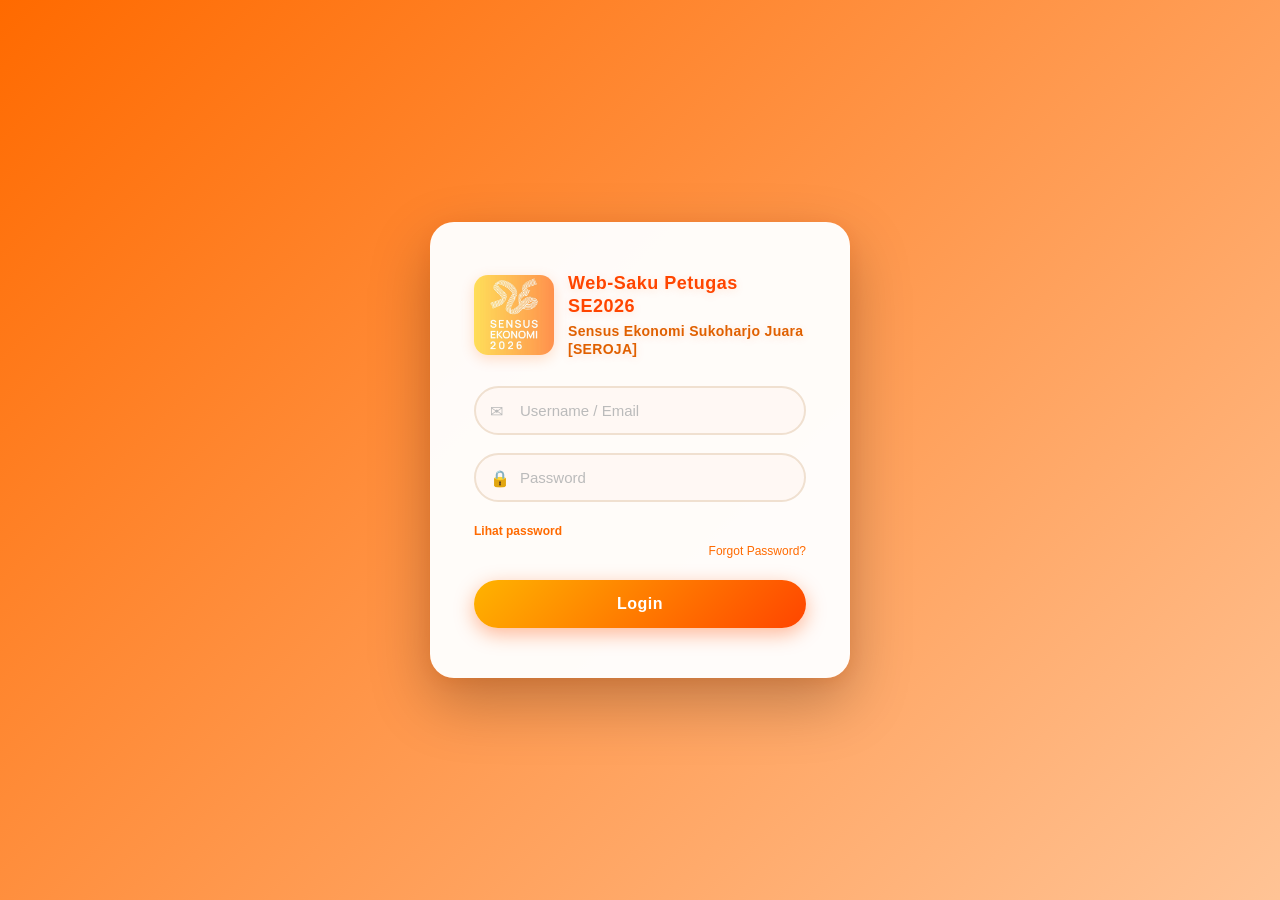
<file: index.html>
<!DOCTYPE html>
<html lang="en">
<head>
    <meta charset="UTF-8">
    <meta name="viewport" content="width=device-width, initial-scale=1.0">
    <title>Member Login Portal</title>
    <link rel="stylesheet" href="styles.css">
</head>
<body>

    <div class="bubbles">
        <span class="bubble"></span>
        <span class="bubble"></span>
        <span class="bubble"></span>
        <span class="bubble"></span>
        <span class="bubble"></span>
        <span class="bubble"></span>
    </div>

    <div id="loginPage" class="page-wrapper">
        <div class="card">
            <div class="card-header">
                <img src="logo.jpg" alt="Sensus Ekonomi 2026" class="card-logo">
                <h1 class="card-title">Web-Saku Petugas SE2026<br><span class="card-subtitle">Sensus Ekonomi Sukoharjo Juara [SEROJA]</span></h1>
            </div>
            <form id="loginForm" autocomplete="off">
                <div class="input-group">
                    <span class="input-icon">&#9993;</span>
                    <input type="text" id="username" name="username" placeholder="Username / Email" required autocomplete="username">
                </div>
                <div class="input-group">
                    <span class="input-icon">&#128274;</span>
                    <input type="password" id="password" name="password" placeholder="Password" required autocomplete="current-password">
                </div>
                <button type="button" class="toggle-pw-text" onclick="togglePassword()" id="toggleBtn">Lihat password</button>
                <p class="forgot">Forgot Password?</p>
                <button type="submit" class="dynamic-btn btn-login">Login</button>
                <p id="loginError" class="error-message"></p>
            </form>
        </div>
    </div>

    <div id="homePage" class="page-wrapper hidden">
        <div class="navbar">
            <h1>Welcome, <span id="userDisplay"></span>!</h1>
            <button class="dynamic-btn btn-logout" onclick="logout()">Logout</button>
        </div>
        <div class="content">
            <h2 class="dashboard-title">Member Dashboard</h2>
            <div class="button-grid">
                <a href="https://gojags-classroom.bps.go.id/" class="nav-button dynamic-btn" target="_blank">
                    <div class="button-icon">📄</div>
                    <div class="button-text">Web Gojaqs</div>
                </a>
                <a href="https://example.com/page2" class="nav-button dynamic-btn" target="_blank">
                    <div class="button-icon">📊</div>
                    <div class="button-text">Page 2</div>
                </a>
                <a href="https://example.com/page3" class="nav-button dynamic-btn" target="_blank">
                    <div class="button-icon">⚙️</div>
                    <div class="button-text">Page 3</div>
                </a>
                <a href="https://example.com/page4" class="nav-button dynamic-btn" target="_blank">
                    <div class="button-icon">👤</div>
                    <div class="button-text">Page 4</div>
                </a>
            </div>
        </div>
    </div>

    <script src="script.js"></script>
</body>
</html>
</file>
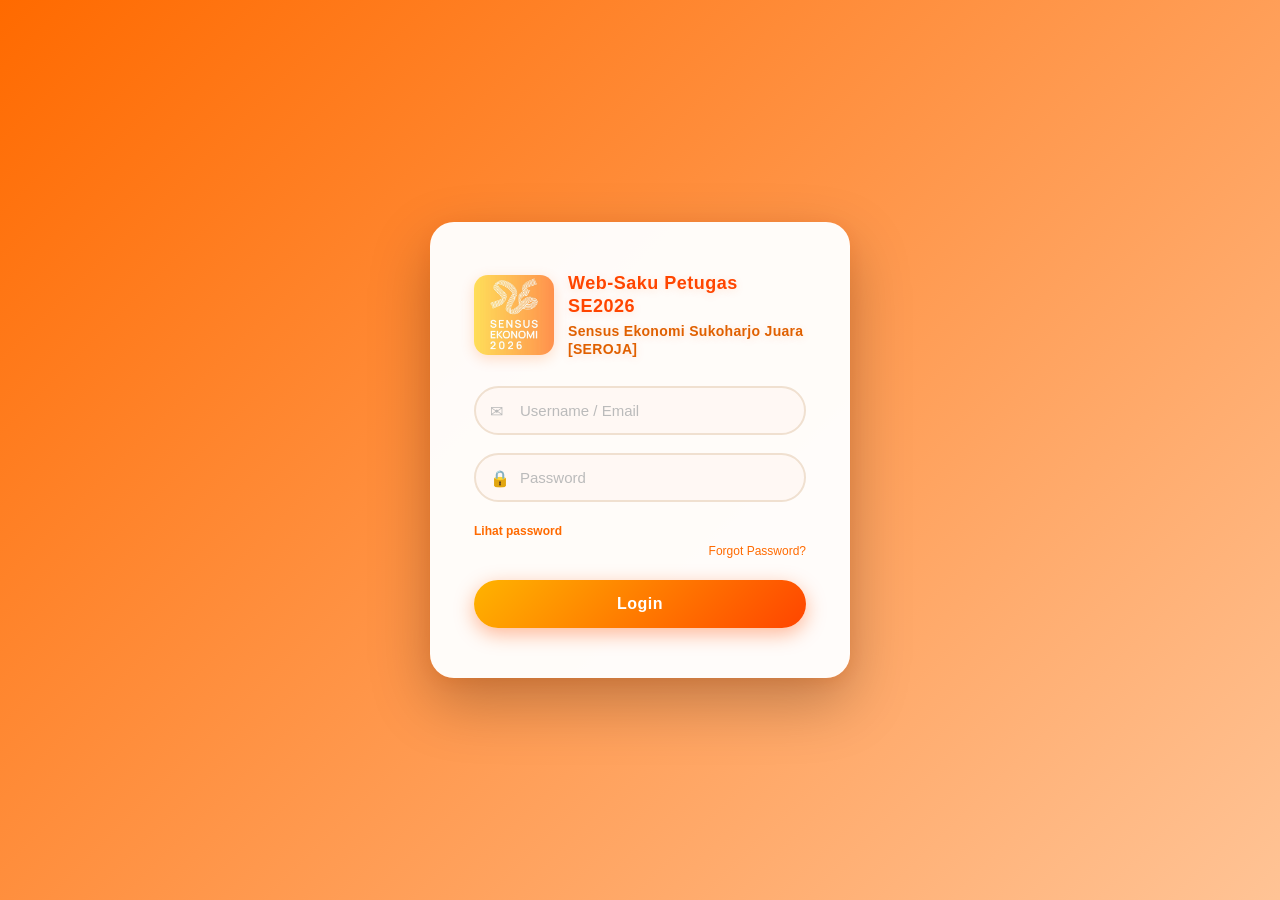
<file: dashboard-progress.html>
<!DOCTYPE html>
<html lang="id">
<head>
    <meta charset="UTF-8">
    <meta name="viewport" content="width=device-width, initial-scale=1.0">
    <title>Dashboard Progress Lapangan — SE2026</title>
    <script>
        (function() {
            if (!sessionStorage.getItem('currentUser')) {
                window.location.replace('index.html');
            }
        })();
    </script>
    <style>
        * { margin: 0; padding: 0; box-sizing: border-box; }

        body {
            font-family: 'Segoe UI', Tahoma, Geneva, Verdana, sans-serif;
            background: linear-gradient(135deg, #ff6a00 0%, #fff0e0 50%, #ff8c00 100%);
            background-size: 300% 300%;
            animation: bgShift 8s ease infinite;
            min-height: 100vh;
        }
        @keyframes bgShift {
            0%   { background-position: 0% 50%; }
            50%  { background-position: 100% 50%; }
            100% { background-position: 0% 50%; }
        }

        .bubbles {
            position: fixed; top: 0; left: 0;
            width: 100%; height: 100%;
            pointer-events: none; z-index: 0; overflow: hidden;
        }
        .bubble {
            position: absolute; bottom: -200px; border-radius: 50%;
            background: rgba(255,200,50,0.18);
            animation: floatUp linear infinite;
        }
        .bubble:nth-child(1) { width:120px; height:120px; left:8%;  animation-duration:9s;  animation-delay:0s; }
        .bubble:nth-child(2) { width:70px;  height:70px;  left:22%; animation-duration:7s;  animation-delay:1.5s; }
        .bubble:nth-child(3) { width:180px; height:180px; left:45%; animation-duration:11s; animation-delay:3s; }
        .bubble:nth-child(4) { width:90px;  height:90px;  left:63%; animation-duration:8s;  animation-delay:0.8s; }
        .bubble:nth-child(5) { width:55px;  height:55px;  left:78%; animation-duration:6s;  animation-delay:2s; }
        @keyframes floatUp {
            0%   { transform: translateY(0) scale(1);        opacity: 0.6; }
            50%  { transform: translateY(-50vh) scale(1.05); opacity: 0.4; }
            100% { transform: translateY(-110vh) scale(1);   opacity: 0; }
        }

        .page-wrapper {
            position: relative; z-index: 1;
            min-height: 100vh;
            display: flex; flex-direction: column; align-items: center;
            padding: 24px 20px 40px;
        }

        /* NAVBAR */
        .navbar {
            width: 100%; max-width: 900px;
            background: linear-gradient(135deg, #ff8c00 0%, #ff5500 100%);
            padding: 14px 24px;
            display: flex; align-items: center; gap: 14px;
            border-radius: 20px;
            box-shadow: 0 4px 20px rgba(255,80,0,0.3);
            margin-bottom: 24px;
        }
        .navbar-logo {
            width: 44px; height: 44px;
            object-fit: cover; border-radius: 10px; flex-shrink: 0;
        }
        .navbar-text h1 { font-size: 16px; font-weight: 900; color: white; }
        .navbar-text p  { font-size: 11px; color: rgba(255,255,255,0.85); font-weight: 600; }
        .btn-back {
            margin-left: auto;
            padding: 9px 20px;
            background: rgba(255,255,255,0.25); color: white;
            font-size: 13px; font-weight: 700;
            border: 1px solid rgba(255,255,255,0.35);
            border-radius: 50px; cursor: pointer; text-decoration: none;
            transition: background 0.2s, transform 0.18s cubic-bezier(0.34,1.56,0.64,1);
            flex-shrink: 0;
        }
        .btn-back:hover { background: rgba(255,255,255,0.4); transform: scale(1.05); }

        /* MAIN CONTENT */
        .content { width: 100%; max-width: 900px; }

        /* POWER BI EMBED CARD */
        .powerbi-card {
            background: rgba(255,255,255,0.95);
            border-radius: 20px;
            box-shadow: 0 6px 24px rgba(0,0,0,0.12);
            margin-bottom: 20px;
            overflow: hidden;
        }
        .powerbi-card-header {
            background: linear-gradient(135deg, #0077b6, #00c9a7);
            padding: 14px 22px;
            display: flex; align-items: center; gap: 10px;
        }
        .powerbi-card-header span { font-size: 18px; }
        .powerbi-card-header h2 {
            font-size: 14px; font-weight: 900; color: white;
        }
        .powerbi-card-header p {
            font-size: 11px; color: rgba(255,255,255,0.8); font-weight: 600;
        }
        .powerbi-iframe-wrap {
            width: 100%;
            aspect-ratio: 800 / 436;
            min-height: 400px;
        }
        .powerbi-iframe-wrap iframe {
            width: 100%;
            height: 100%;
            border: none;
            display: block;
        }

        /* RING GRID */
        .rings-grid {
            display: grid;
            grid-template-columns: repeat(auto-fit, minmax(180px, 1fr));
            gap: 16px;
            margin-bottom: 20px;
        }
        .ring-card {
            background: rgba(255,255,255,0.95);
            border-radius: 20px; padding: 24px 16px;
            box-shadow: 0 6px 24px rgba(0,0,0,0.1);
            display: flex; flex-direction: column; align-items: center; gap: 12px;
        }
        .ring-wrap {
            position: relative; width: 120px; height: 120px;
        }
        .ring-wrap svg { transform: rotate(-90deg); }
        .ring-bg   { fill: none; stroke: #f0f0f0; stroke-width: 10; }
        .ring-fill {
            fill: none; stroke-width: 10; stroke-linecap: round;
            stroke-dasharray: 345; stroke-dashoffset: 345;
            transition: stroke-dashoffset 1.6s cubic-bezier(0.4,0,0.2,1);
        }
        .ring-label {
            position: absolute; inset: 0;
            display: flex; flex-direction: column; align-items: center; justify-content: center;
        }
        .ring-pct  { font-size: 26px; font-weight: 900; color: #1a1a1a; line-height: 1; }
        .ring-sub  { font-size: 9px; font-weight: 700; color: #aaa; text-transform: uppercase; letter-spacing: 0.5px; }
        .ring-name { font-size: 13px; font-weight: 800; color: #444; text-align: center; }
        .ring-detail { font-size: 11px; color: #bbb; font-weight: 600; text-align: center; }

        /* STATS TABLE */
        .stats-card {
            background: rgba(255,255,255,0.95);
            border-radius: 20px; padding: 24px 28px;
            box-shadow: 0 6px 24px rgba(0,0,0,0.1);
            margin-bottom: 20px;
        }
        .stats-title {
            font-size: 15px; font-weight: 900; color: #ff4500;
            margin-bottom: 16px; display: flex; align-items: center; gap: 8px;
        }
        .stats-row {
            display: flex; align-items: center; justify-content: space-between;
            padding: 12px 0; border-bottom: 1px solid #f0f0f0;
            gap: 12px;
        }
        .stats-row:last-child { border-bottom: none; }
        .stats-label { font-size: 13px; font-weight: 700; color: #444; min-width: 80px; }
        .stats-bar-wrap { flex: 1; height: 8px; background: #f0f0f0; border-radius: 50px; overflow: hidden; }
        .stats-bar {
            height: 100%; border-radius: 50px;
            width: 0%; transition: width 1.4s cubic-bezier(0.4,0,0.2,1);
        }
        .stats-val { font-size: 13px; font-weight: 900; color: #1a1a1a; min-width: 36px; text-align: right; }

        /* FOOTER NOTE */
        .footer-note {
            background: rgba(255,255,255,0.7);
            border-radius: 14px; padding: 12px 20px;
            font-size: 12px; color: #888; font-weight: 600;
            text-align: center;
        }

        @media (max-width: 600px) {
            .rings-grid { grid-template-columns: repeat(2, 1fr); }
            .navbar-text h1 { font-size: 13px; }
        }
    </style>
</head>
<body>

    <div class="bubbles">
        <span class="bubble"></span>
        <span class="bubble"></span>
        <span class="bubble"></span>
        <span class="bubble"></span>
        <span class="bubble"></span>
    </div>

    <div class="page-wrapper">

        <!-- NAVBAR -->
        <div class="navbar">
            <img src="logo.jpg" alt="SE2026" class="navbar-logo">
            <div class="navbar-text">
                <h1>Dashboard Progress Lapangan</h1>
                <p>BPS Kabupaten Sukoharjo — SE2026</p>
            </div>
            <a href="organik.html" class="btn-back">← Kembali</a>
        </div>

        <div class="content">

            <!-- POWER BI EMBED -->
            <div class="powerbi-card">
                <div class="powerbi-card-header">
                    <span>📈</span>
                    <div style="flex:1">
                        <h2>Monitoring SE2026 BPS Kabupaten Sukoharjo</h2>
                        <p>Data real-time dari Power BI</p>
                    </div>
                    <button onclick="refreshPowerBI()" id="refreshBtn" style="
                        background:rgba(255,255,255,0.2); color:white; border:1px solid rgba(255,255,255,0.4);
                        border-radius:50px; padding:7px 16px; font-size:12px; font-weight:700;
                        cursor:pointer; flex-shrink:0; transition:background 0.2s;">
                        🔄 Refresh
                    </button>
                </div>
                <div class="powerbi-iframe-wrap">
                    <iframe
                        id="powerbi-iframe"
                        title="Monitoring SE2026 BPS Kabupaten Sukoharjo V5"
                        frameborder="0"
                        allowfullscreen="true">
                    </iframe>
                </div>
            </div>

            <div class="footer-note">
                📌 Data diperbarui secara manual oleh admin &nbsp;|&nbsp; Sensus Ekonomi 2026 — BPS Kabupaten Sukoharjo
            </div>

        </div>
    </div>

    <script>
        const PBI_BASE_URL = "https://app.powerbi.com/view?r=eyJrIjoiNGYzYzMwMTItNjkyYS00NGFkLTg0NzctMzhhMGU2MWU0ZTVmIiwidCI6IjA1NmJlZmUzLTNhODktNDM1Ny04NDM4LTc4ZTczMGFjNWVjMyJ9";

        function loadPowerBI() {
            const iframe = document.getElementById('powerbi-iframe');
            iframe.src = PBI_BASE_URL + "&nocache=" + Date.now();
        }

        function refreshPowerBI() {
            const btn = document.getElementById('refreshBtn');
            const oldIframe = document.getElementById('powerbi-iframe');
            const wrap = oldIframe.parentElement;
            btn.textContent = '⏳ Memuat...';
            btn.disabled = true;

            // Fully destroy and recreate the iframe node (not just change its src)
            // so no stale embedded report instance/state survives the refresh.
            const newIframe = document.createElement('iframe');
            newIframe.id = 'powerbi-iframe';
            newIframe.title = 'Monitoring SE2026 BPS Kabupaten Sukoharjo V4';
            newIframe.setAttribute('frameborder', '0');
            newIframe.setAttribute('allowfullscreen', 'true');
            newIframe.onload = () => {
                btn.textContent = '🔄 Refresh';
                btn.disabled = false;
            };
            wrap.replaceChild(newIframe, oldIframe);
            newIframe.src = PBI_BASE_URL + "&nocache=" + Date.now();
        }

        loadPowerBI();
    </script>
</body>
</html>
</file>
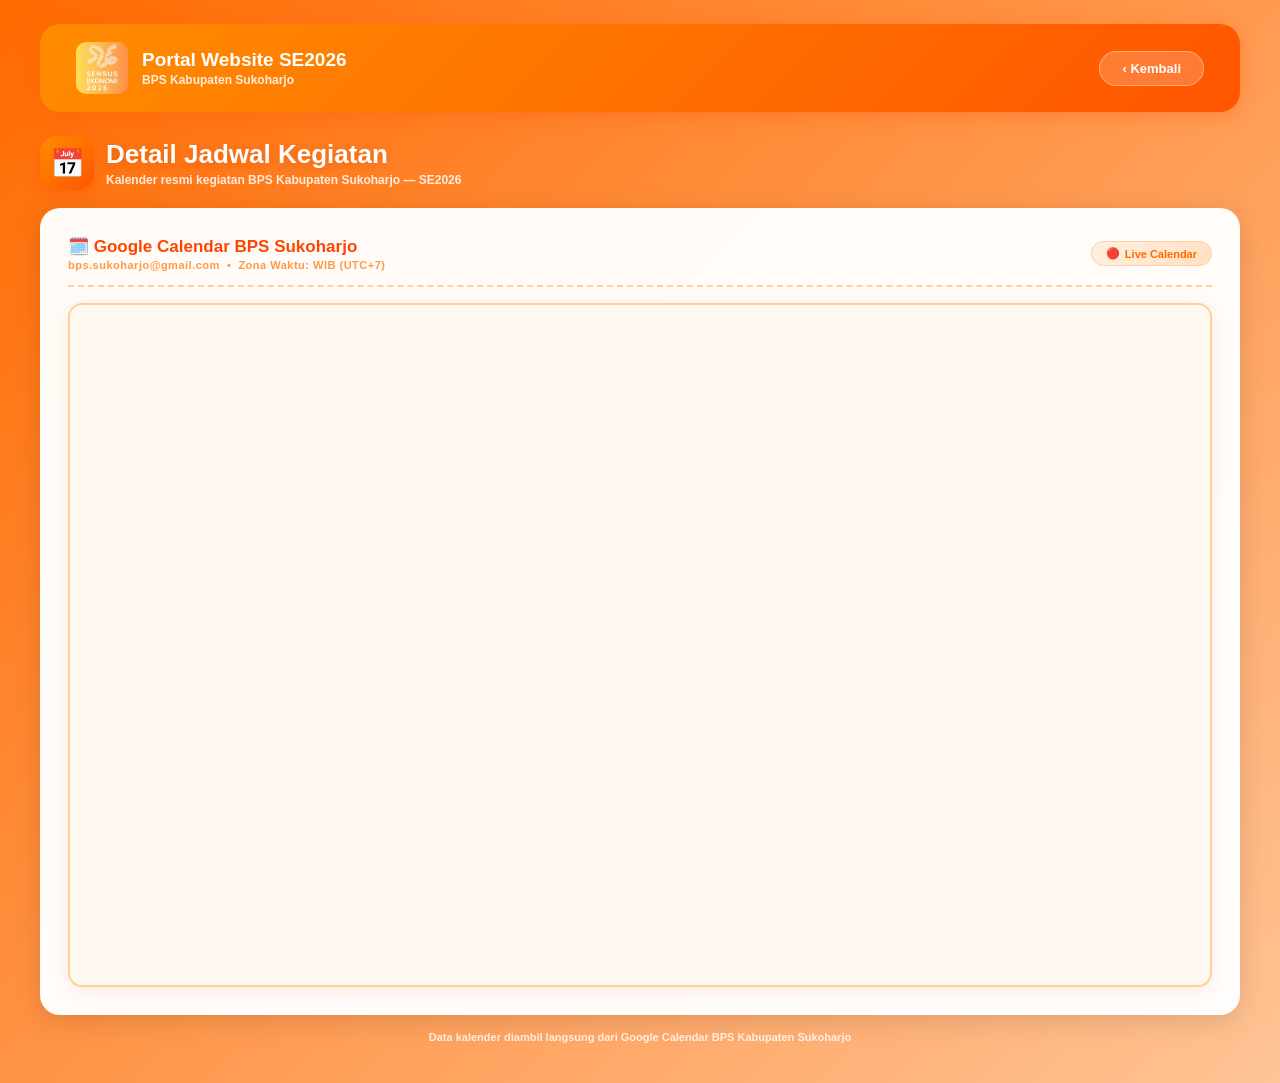
<file: jadwal.html>
<!DOCTYPE html>
<html lang="id">
<head>
    <meta charset="UTF-8">
    <meta name="viewport" content="width=device-width, initial-scale=1.0">
    <title>Jadwal Kegiatan - Portal SE2026 BPS Sukoharjo</title>
    <style>
        * { margin: 0; padding: 0; box-sizing: border-box; }

        body {
            font-family: 'Segoe UI', Tahoma, Geneva, Verdana, sans-serif;
            background: linear-gradient(135deg, #ff6a00 0%, #fff0e0 50%, #ff8c00 100%);
            background-size: 300% 300%;
            animation: bgShift 8s ease infinite;
            min-height: 100vh;
            overflow-x: hidden;
        }

        @keyframes bgShift {
            0%   { background-position: 0% 50%; }
            50%  { background-position: 100% 50%; }
            100% { background-position: 0% 50%; }
        }

        .bubbles {
            position: fixed; top: 0; left: 0;
            width: 100%; height: 100%;
            pointer-events: none; z-index: 0; overflow: hidden;
        }
        .bubble {
            position: absolute; bottom: -200px; border-radius: 50%;
            background: rgba(255, 200, 50, 0.18);
            animation: floatUp linear infinite;
        }
        .bubble:nth-child(1) { width:120px; height:120px; left:8%;  animation-duration:9s;  animation-delay:0s; }
        .bubble:nth-child(2) { width:70px;  height:70px;  left:22%; animation-duration:7s;  animation-delay:1.5s; }
        .bubble:nth-child(3) { width:180px; height:180px; left:45%; animation-duration:11s; animation-delay:3s; }
        .bubble:nth-child(4) { width:90px;  height:90px;  left:63%; animation-duration:8s;  animation-delay:0.8s; }
        .bubble:nth-child(5) { width:55px;  height:55px;  left:78%; animation-duration:6s;  animation-delay:2s; }
        .bubble:nth-child(6) { width:140px; height:140px; left:88%; animation-duration:10s; animation-delay:4s; }
        @keyframes floatUp {
            0%   { transform: translateY(0) scale(1);        opacity: 0.6; }
            50%  { transform: translateY(-50vh) scale(1.05); opacity: 0.4; }
            100% { transform: translateY(-110vh) scale(1);   opacity: 0; }
        }

        .page-wrapper {
            position: relative; z-index: 1;
            min-height: 100vh;
            display: flex; flex-direction: column; align-items: center;
            padding: 24px 20px 40px;
        }

        /* NAVBAR */
        .navbar {
            width: 100%; max-width: 1200px;
            background: linear-gradient(135deg, #ff8c00 0%, #ff5500 100%);
            padding: clamp(12px,2.5vw,18px) clamp(16px,4vw,36px);
            display: flex; align-items: center; gap: 14px;
            border-radius: 20px;
            box-shadow: 0 4px 20px rgba(255,80,0,0.3);
            margin-bottom: 24px;
        }
        .navbar-logo {
            width: clamp(40px,8vw,52px); height: clamp(40px,8vw,52px);
            object-fit: cover; border-radius: 10px; flex-shrink: 0;
        }
        .navbar-text h1 {
            font-size: clamp(13px,2.2vw,19px); font-weight: 900;
            color: white; line-height: 1.2;
        }
        .navbar-text p {
            font-size: clamp(10px,1.6vw,12px);
            color: rgba(255,255,255,0.85); font-weight: 600; margin-top: 2px;
        }
        .navbar-right {
            margin-left: auto;
            display: flex; align-items: center; gap: 12px;
        }
        .btn-back {
            padding: 9px 22px;
            background: rgba(255,255,255,0.2); color: white;
            font-size: 13px; font-weight: 700;
            border: 1px solid rgba(255,255,255,0.35);
            border-radius: 50px; cursor: pointer; text-decoration: none;
            transition: transform 0.18s cubic-bezier(0.34,1.56,0.64,1),
                        box-shadow 0.18s ease,
                        border-radius 0.25s cubic-bezier(0.34,1.56,0.64,1),
                        background 0.2s;
            display: inline-flex; align-items: center; gap: 6px;
        }
        .btn-back:hover {
            background: rgba(255,255,255,0.35); transform: scale(1.06);
            border-radius: 18px; box-shadow: 0 8px 24px rgba(0,0,0,0.15);
        }
        .btn-back:active { transform: scale(0.93); border-radius: 50px; }

        /* PAGE TITLE */
        .page-title-row {
            width: 100%; max-width: 1200px;
            margin-bottom: 18px;
            display: flex; align-items: center; gap: 12px;
        }
        .page-title-badge {
            background: linear-gradient(135deg, #ff8c00, #ff5500);
            color: white; font-size: 28px;
            width: 54px; height: 54px;
            border-radius: 16px;
            display: flex; align-items: center; justify-content: center;
            box-shadow: 0 4px 14px rgba(255,80,0,0.35);
            flex-shrink: 0;
        }
        .page-title-text h2 {
            font-size: clamp(18px,3vw,26px); font-weight: 900;
            color: #fff; text-shadow: 0 2px 8px rgba(200,60,0,0.3);
            line-height: 1.2;
        }
        .page-title-text p {
            font-size: 12px; color: rgba(255,255,255,0.85);
            font-weight: 600; margin-top: 2px;
        }

        /* CALENDAR CARD */
        .card {
            width: 100%; max-width: 1200px;
            background: rgba(255,255,255,0.97);
            border-radius: 20px;
            padding: clamp(18px,3vw,28px);
            box-shadow: 0 6px 28px rgba(0,0,0,0.12);
        }
        .card-header {
            display: flex; align-items: center; justify-content: space-between;
            margin-bottom: 16px; padding-bottom: 14px;
            border-bottom: 2px dashed #ffd0a0;
        }
        .card-header-left {
            display: flex; align-items: center; gap: 10px;
        }
        .card-header-title {
            font-size: clamp(14px,2vw,17px); font-weight: 900; color: #ff4500;
        }
        .card-header-sub {
            font-size: 11px; font-weight: 600; color: #ff9a40;
            margin-top: 2px; letter-spacing: 0.5px;
        }
        .gcal-badge {
            display: inline-flex; align-items: center; gap: 5px;
            background: linear-gradient(135deg, #fff0e0, #ffe0c0);
            border: 1.5px solid #ffd0a0;
            border-radius: 50px;
            padding: 5px 14px;
            font-size: 11px; font-weight: 700; color: #ff6a00;
        }

        /* GOOGLE CALENDAR IFRAME */
        .gcal-frame-wrap {
            width: 100%;
            border-radius: 14px;
            overflow: hidden;
            box-shadow: 0 4px 18px rgba(255,100,0,0.12);
            border: 2px solid #ffd0a0;
            background: #fff8f0;
        }
        .gcal-frame-wrap iframe {
            display: block;
            width: 100%;
            height: 680px;
            border: none;
        }

        /* FOOTER NOTE */
        .footer-note {
            width: 100%; max-width: 1200px;
            margin-top: 16px;
            text-align: center;
            font-size: 11px; font-weight: 600;
            color: rgba(255,255,255,0.8);
        }

        @media (max-width: 768px) {
            .gcal-frame-wrap iframe { height: 520px; }
        }
    </style>
</head>
<body>

<div class="bubbles">
    <div class="bubble"></div>
    <div class="bubble"></div>
    <div class="bubble"></div>
    <div class="bubble"></div>
    <div class="bubble"></div>
    <div class="bubble"></div>
</div>

<div class="page-wrapper">

    <!-- NAVBAR -->
    <div class="navbar">
        <img src="logo.jpg" alt="Logo SE2026" class="navbar-logo">
        <div class="navbar-text">
            <h1>Portal Website SE2026</h1>
            <p>BPS Kabupaten Sukoharjo</p>
        </div>
        <div class="navbar-right">
            <a href="organik.html" class="btn-back">‹ Kembali</a>
        </div>
    </div>

    <!-- PAGE TITLE -->
    <div class="page-title-row">
        <div class="page-title-badge">📅</div>
        <div class="page-title-text">
            <h2>Detail Jadwal Kegiatan</h2>
            <p>Kalender resmi kegiatan BPS Kabupaten Sukoharjo — SE2026</p>
        </div>
    </div>

    <!-- CALENDAR CARD -->
    <div class="card">
        <div class="card-header">
            <div class="card-header-left">
                <div>
                    <div class="card-header-title">🗓️ Google Calendar BPS Sukoharjo</div>
                    <div class="card-header-sub">bps.sukoharjo@gmail.com &nbsp;•&nbsp; Zona Waktu: WIB (UTC+7)</div>
                </div>
            </div>
            <div class="gcal-badge">
                <span>🔴</span> Live Calendar
            </div>
        </div>
        <div class="gcal-frame-wrap">
            <iframe
                src="https://calendar.google.com/calendar/embed?src=bps.sukoharjo%40gmail.com&ctz=Asia%2FJakarta&showTitle=0&showNav=1&showDate=1&showPrint=0&showTabs=1&showCalendars=0&showTz=1&mode=MONTH"
                frameborder="0"
                scrolling="no"
                allowfullscreen>
            </iframe>
        </div>
    </div>

    <div class="footer-note">Data kalender diambil langsung dari Google Calendar BPS Kabupaten Sukoharjo</div>

</div>

</body>
</html>
</file>
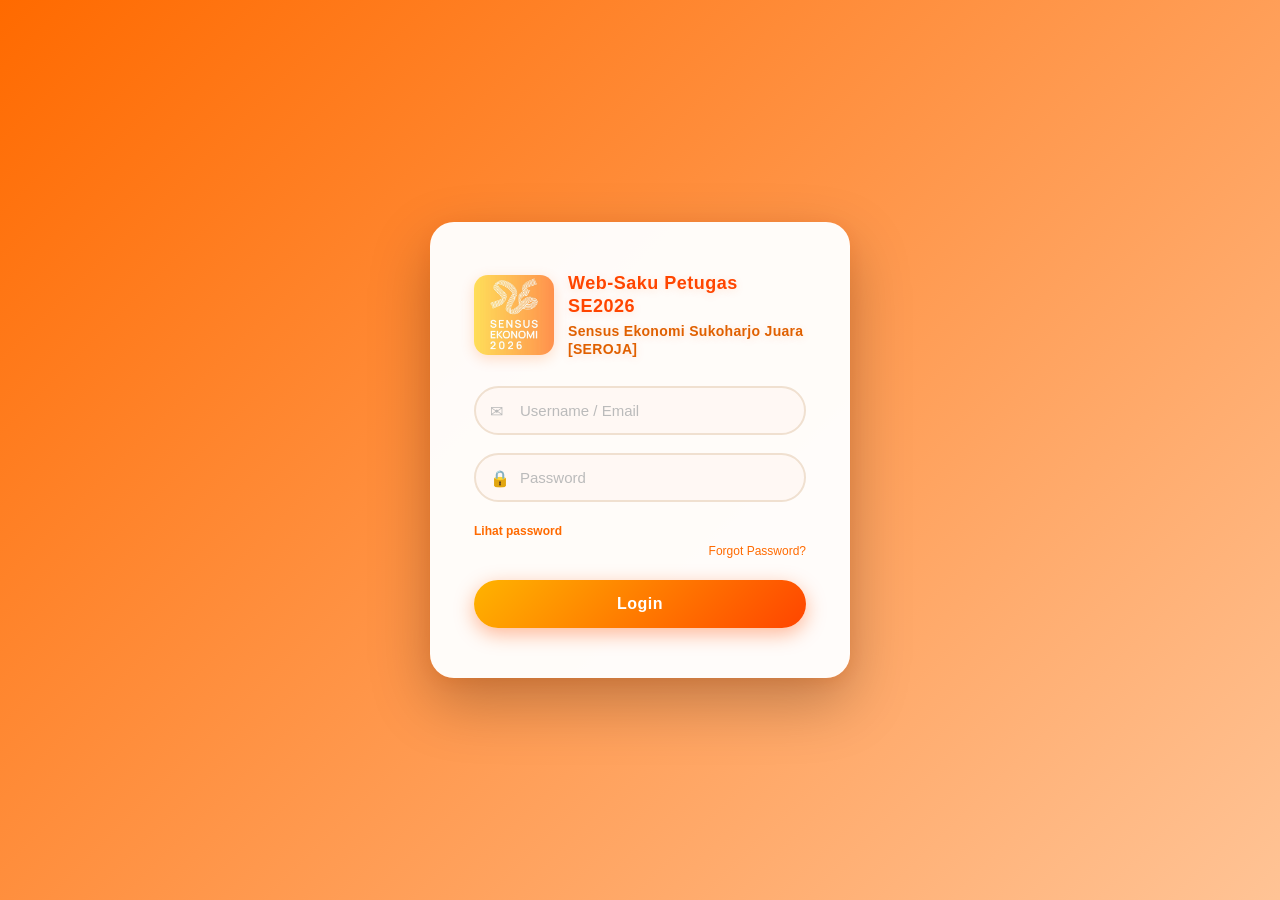
<file: organik.html>
<!DOCTYPE html>
<html lang="en">
<head>
    <meta charset="UTF-8">
    <meta name="viewport" content="width=device-width, initial-scale=1.0">
    <title>Portal Website SE2026 - BPS Kabupaten Sukoharjo</title>
    <script>
        (function() {
            if (!sessionStorage.getItem('currentUser')) {
                window.location.replace('index.html');
            }
        })();
    </script>
    <style>
        * { margin: 0; padding: 0; box-sizing: border-box; }

        body {
            font-family: 'Segoe UI', Tahoma, Geneva, Verdana, sans-serif;
            background: linear-gradient(135deg, #ff6a00 0%, #fff0e0 50%, #ff8c00 100%);
            background-size: 300% 300%;
            animation: bgShift 8s ease infinite;
            min-height: 100vh;
            overflow-x: hidden;
        }

        @keyframes bgShift {
            0%   { background-position: 0% 50%; }
            50%  { background-position: 100% 50%; }
            100% { background-position: 0% 50%; }
        }

        .bubbles {
            position: fixed; top: 0; left: 0;
            width: 100%; height: 100%;
            pointer-events: none; z-index: 0; overflow: hidden;
        }
        .bubble {
            position: absolute; bottom: -200px; border-radius: 50%;
            background: rgba(255, 200, 50, 0.18);
            animation: floatUp linear infinite;
        }
        .bubble:nth-child(1) { width:120px; height:120px; left:8%;  animation-duration:9s;  animation-delay:0s; }
        .bubble:nth-child(2) { width:70px;  height:70px;  left:22%; animation-duration:7s;  animation-delay:1.5s; }
        .bubble:nth-child(3) { width:180px; height:180px; left:45%; animation-duration:11s; animation-delay:3s; }
        .bubble:nth-child(4) { width:90px;  height:90px;  left:63%; animation-duration:8s;  animation-delay:0.8s; }
        .bubble:nth-child(5) { width:55px;  height:55px;  left:78%; animation-duration:6s;  animation-delay:2s; }
        .bubble:nth-child(6) { width:140px; height:140px; left:88%; animation-duration:10s; animation-delay:4s; }
        @keyframes floatUp {
            0%   { transform: translateY(0) scale(1);        opacity: 0.6; }
            50%  { transform: translateY(-50vh) scale(1.05); opacity: 0.4; }
            100% { transform: translateY(-110vh) scale(1);   opacity: 0; }
        }

        .page-wrapper {
            position: relative; z-index: 1;
            min-height: 100vh;
            display: flex; flex-direction: column; align-items: center;
            padding: 24px 20px 40px;
        }

        /* NAVBAR */
        .navbar {
            width: 100%; max-width: 1200px;
            background: linear-gradient(135deg, #ff8c00 0%, #ff5500 100%);
            padding: clamp(12px,2.5vw,18px) clamp(16px,4vw,36px);
            display: flex; align-items: center; gap: 14px;
            border-radius: 20px;
            box-shadow: 0 4px 20px rgba(255,80,0,0.3);
            margin-bottom: 24px;
        }
        .navbar-logo {
            width: clamp(40px,8vw,52px); height: clamp(40px,8vw,52px);
            object-fit: cover; border-radius: 10px; flex-shrink: 0;
        }
        .navbar-text h1 {
            font-size: clamp(13px,2.2vw,19px); font-weight: 900;
            color: white; line-height: 1.2;
        }
        .navbar-text p {
            font-size: clamp(10px,1.6vw,12px);
            color: rgba(255,255,255,0.85); font-weight: 600; margin-top: 2px;
        }
        .navbar-welcome {
            margin-left: auto; color: white;
            font-size: clamp(11px,1.8vw,14px); font-weight: 700;
            margin-right: 14px; white-space: nowrap;
        }
        .btn-logout {
            padding: 9px 22px;
            background: rgba(255,255,255,0.25); color: white;
            font-size: 13px; font-weight: 700;
            border: 1px solid rgba(255,255,255,0.35);
            border-radius: 50px; cursor: pointer; flex-shrink: 0;
            transition: transform 0.18s cubic-bezier(0.34,1.56,0.64,1),
                        box-shadow 0.18s ease,
                        border-radius 0.25s cubic-bezier(0.34,1.56,0.64,1),
                        background 0.2s;
        }
        .btn-logout:hover {
            background: rgba(255,255,255,0.4); transform: scale(1.06);
            border-radius: 18px; box-shadow: 0 8px 24px rgba(0,0,0,0.15);
        }
        .btn-logout:active { transform: scale(0.93); border-radius: 50px; }
        .btn-admin {
            padding: 8px 11px; font-size: 16px; line-height: 1;
            background: rgba(255,255,255,0.18); color: white;
            border: 1px solid rgba(255,255,255,0.3); border-radius: 50px;
            text-decoration: none; flex-shrink: 0;
            transition: background 0.2s, transform 0.18s cubic-bezier(0.34,1.56,0.64,1);
        }
        .btn-admin:hover { background: rgba(255,255,255,0.35); transform: scale(1.12) rotate(30deg); }

        /* MAIN GRID */
        .main-grid {
            width: 100%; max-width: 1200px;
            display: grid;
            grid-template-columns: 1fr 340px;
            gap: 20px;
            align-items: start;
        }

        /* CARDS */
        .card {
            background: rgba(255,255,255,0.95);
            border-radius: 20px;
            padding: clamp(18px,3vw,26px);
            box-shadow: 0 6px 24px rgba(0,0,0,0.1);
        }
        .card-title {
            font-size: clamp(15px,2.2vw,18px);
            font-weight: 900; color: #ff4500;
            margin-bottom: 16px;
            display: flex; align-items: center; gap: 8px;
        }
        .card-title span { font-size: 20px; }

        /* MY LEARNING STEP */
        .learning-grid {
            display: grid;
            grid-template-columns: repeat(4, 1fr);
            gap: 12px;
        }
        .learn-btn {
            background: linear-gradient(135deg, #fff8f0, #fff0e0);
            border: 2px solid #ffd0a0;
            border-radius: 16px;
            padding: 16px 10px;
            text-decoration: none;
            text-align: center;
            display: flex; flex-direction: column;
            align-items: center; justify-content: center;
            cursor: pointer;
            transition: transform 0.18s cubic-bezier(0.34,1.56,0.64,1),
                        box-shadow 0.18s ease,
                        border-radius 0.25s cubic-bezier(0.34,1.56,0.64,1);
            position: relative; overflow: hidden;
        }
        .learn-btn:hover {
            transform: scale(1.07) translateY(-3px);
            border-radius: 12px;
            box-shadow: 0 10px 28px rgba(255,80,0,0.25);
            border-color: #ff8c00;
        }
        .learn-btn:active { transform: scale(0.93); border-radius: 16px; }
        .learn-icon { font-size: clamp(24px,4vw,32px); margin-bottom: 8px; }
        .learn-label {
            font-size: clamp(10px,1.5vw,13px);
            font-weight: 800; color: #ff4500; line-height: 1.3;
        }

        /* LACI SAKU */
        .laci-wrapper { position: relative; }
        .laci-scroll-btn {
            display: flex; align-items: center; justify-content: center;
            width: 100%; padding: 6px 0; cursor: pointer;
            background: linear-gradient(135deg, #fff4e6, #ffe8cc);
            border: 2px solid #ffd0a0; border-radius: 12px;
            color: #ff8c00; font-size: 18px; font-weight: 700;
            transition: background 0.18s, box-shadow 0.18s;
            user-select: none;
        }
        .laci-scroll-btn:hover { background: linear-gradient(135deg,#ffe0b2,#ffcc80); box-shadow: 0 4px 12px rgba(255,140,0,0.2); }
        .laci-scroll-btn:active { transform: scale(0.97); }
        .laci-scroll-btn.hidden { opacity: 0; pointer-events: none; }
        .laci-scroll-btn.top { margin-bottom: 8px; }
        .laci-scroll-btn.bottom { margin-top: 8px; }
        .laci-list {
            display: flex; flex-direction: column; gap: 10px;
            margin-top: 4px; overflow: hidden;
        }
        .laci-item {
            display: flex; align-items: center; gap: 14px;
            background: linear-gradient(135deg, #fff8f0, #fff0e0);
            border: 2px solid #ffd0a0;
            border-radius: 14px; padding: 14px 18px;
            text-decoration: none; cursor: pointer;
            transition: transform 0.18s cubic-bezier(0.34,1.56,0.64,1),
                        box-shadow 0.18s ease,
                        border-radius 0.25s cubic-bezier(0.34,1.56,0.64,1);
            position: relative; overflow: hidden;
        }
        .laci-item:hover {
            transform: scale(1.03) translateX(4px);
            border-radius: 10px;
            box-shadow: 0 8px 24px rgba(255,80,0,0.2);
            border-color: #ff8c00;
        }
        .laci-item:active { transform: scale(0.97); border-radius: 14px; }
        .laci-dot {
            width: 10px; height: 10px; border-radius: 50%;
            background: linear-gradient(135deg, #ffb300, #ff4500);
            flex-shrink: 0;
        }
        .laci-text {
            font-size: clamp(12px,1.8vw,14px);
            font-weight: 700; color: #cc3300;
        }
        .laci-arrow {
            margin-left: auto; color: #ff8c00; font-size: 16px;
        }

        /* LEFT COLUMN SPACING */
        .left-col { display: flex; flex-direction: column; gap: 20px; }

        /* INFO PENTING */
        .info-penting-content {
            font-size: 13px; color: #555; line-height: 1.8;
            height: 186px;
            overflow-y: auto;
            padding-right: 6px;
        }
        .info-penting-content::-webkit-scrollbar {
            width: 5px;
        }
        .info-penting-content::-webkit-scrollbar-track {
            background: #fff0e0; border-radius: 10px;
        }
        .info-penting-content::-webkit-scrollbar-thumb {
            background: linear-gradient(180deg, #ffb300, #ff5500);
            border-radius: 10px;
        }
        .info-item {
            display: flex; gap: 10px; align-items: flex-start;
            padding: 10px 0; border-bottom: 1px solid #ffe8d0;
        }
        .info-item:last-child { border-bottom: none; }
        .info-badge {
            background: linear-gradient(135deg, #ffb300, #ff4500);
            color: white; font-size: 10px; font-weight: 800;
            padding: 3px 8px; border-radius: 20px; flex-shrink: 0;
            margin-top: 2px;
        }
        .info-text { font-size: 12px; color: #555; font-weight: 600; line-height: 1.5; }
        .info-badge-baru {
            background: linear-gradient(135deg, #00c853, #00897b);
            color: white; font-size: 10px; font-weight: 800;
            padding: 3px 8px; border-radius: 20px; flex-shrink: 0;
            margin-top: 2px; animation: pulse-baru 1.8s ease-in-out infinite;
        }
        @keyframes pulse-baru {
            0%, 100% { box-shadow: 0 0 0 0 rgba(0,200,83,0.4); }
            50%       { box-shadow: 0 0 0 6px rgba(0,200,83,0); }
        }
        .info-click-link {
            color: #ff6a00; font-weight: 800; cursor: pointer;
            text-decoration: underline; background: none;
            border: none; font-size: 12px; font-family: inherit;
            padding: 0;
        }
        .info-click-link:hover { color: #ff4500; }

        /* DASHBOARD PROGRES */
        .progress-grid {
            display: grid;
            grid-template-columns: repeat(2, 1fr);
            gap: 16px;
        }
        .progress-item {
            display: flex; flex-direction: column; align-items: center; gap: 8px;
        }
        .progress-ring-wrap {
            position: relative; width: 100px; height: 100px;
        }
        .progress-ring-wrap svg {
            transform: rotate(-90deg);
        }
        .progress-ring-bg {
            fill: none;
            stroke: #f0f0f0;
            stroke-width: 8;
        }
        .progress-ring-fill {
            fill: none;
            stroke-width: 8;
            stroke-linecap: round;
            stroke-dasharray: 283;
            stroke-dashoffset: 283;
            transition: stroke-dashoffset 1.4s cubic-bezier(0.4,0,0.2,1);
        }
        .progress-ring-label {
            position: absolute; inset: 0;
            display: flex; flex-direction: column;
            align-items: center; justify-content: center;
        }
        .progress-ring-pct {
            font-size: 20px; font-weight: 900; color: #1a1a1a; line-height: 1;
        }
        .progress-ring-sub {
            font-size: 9px; font-weight: 700; color: #aaa;
            text-transform: uppercase; letter-spacing: 0.5px;
        }
        .progress-item-name {
            font-size: 11px; font-weight: 800; color: #555;
            text-align: center; line-height: 1.3;
        }
        .progress-updated {
            font-size: 10px; color: #bbb; font-weight: 600;
            text-align: right; margin-top: 8px; margin-bottom: 12px;
        }
        .btn-dashboard-progress {
            display: flex; align-items: center; justify-content: center;
            gap: 8px; width: 100%; text-align: center;
            padding: 14px 20px; border-radius: 14px;
            background: linear-gradient(135deg, #22c55e, #16a34a);
            color: white; font-size: 14px; font-weight: 800;
            text-decoration: none; letter-spacing: 0.2px;
            box-shadow: 0 4px 18px rgba(34,197,94,0.35);
            transition: transform 0.18s cubic-bezier(0.34,1.56,0.64,1),
                        box-shadow 0.18s ease;
        }
        .btn-dashboard-progress:hover {
            transform: scale(1.03);
            box-shadow: 0 8px 28px rgba(34,197,94,0.45);
        }
        .btn-dashboard-progress:active { transform: scale(0.97); }
        .progress-actions {
            display: grid;
            grid-template-columns: repeat(2, minmax(0, 1fr));
            gap: 10px;
        }
        .btn-tagging {
            display: flex; align-items: center; justify-content: center;
            gap: 8px; width: 100%; text-align: center;
            padding: 14px 20px; border-radius: 14px;
            background: linear-gradient(135deg, #0ea5e9, #0284c7);
            color: white; font-size: 14px; font-weight: 800;
            text-decoration: none; letter-spacing: 0.2px;
            box-shadow: 0 4px 18px rgba(14,165,233,0.3);
            transition: transform 0.18s cubic-bezier(0.34,1.56,0.64,1),
                        box-shadow 0.18s ease;
        }
        .btn-tagging:hover {
            transform: scale(1.03);
            box-shadow: 0 8px 28px rgba(14,165,233,0.4);
        }
        .btn-tagging:active { transform: scale(0.97); }
        @media (max-width: 520px) {
            .progress-actions { grid-template-columns: 1fr; }
        }

        /* APP DOWNLOAD POPUP */
        .app-popup-overlay {
            position: fixed; inset: 0; z-index: 10000;
            background: rgba(0,0,0,0.45); backdrop-filter: blur(4px);
            display: flex; align-items: center; justify-content: center;
            padding: 20px;
            opacity: 0; pointer-events: none;
            transition: opacity 0.25s ease;
        }
        .app-popup-overlay.open { opacity: 1; pointer-events: all; }
        .app-popup {
            background: white; border-radius: 24px;
            padding: 28px 26px 22px; max-width: 340px; width: 100%;
            text-align: center;
            box-shadow: 0 20px 50px rgba(0,0,0,0.18), 0 6px 20px rgba(0,200,83,0.15);
            transform: scale(0.82) translateY(24px);
            transition: transform 0.35s cubic-bezier(0.34,1.56,0.64,1), opacity 0.25s ease;
            opacity: 0;
        }
        .app-popup-overlay.open .app-popup { transform: scale(1) translateY(0); opacity: 1; }
        .app-popup-icon { font-size: 42px; margin-bottom: 10px; }
        .app-popup-badge {
            display: inline-block;
            background: linear-gradient(135deg, #00c853, #00897b);
            color: white; font-size: 10px; font-weight: 800;
            letter-spacing: 1px; text-transform: uppercase;
            padding: 3px 12px; border-radius: 50px; margin-bottom: 12px;
        }
        .app-popup h3 {
            font-size: 16px; font-weight: 900; color: #1a1a1a;
            margin-bottom: 8px; line-height: 1.3;
        }
        .app-popup p {
            font-size: 12px; color: #888; line-height: 1.6; margin-bottom: 20px;
        }
        .app-popup-btns { display: flex; flex-direction: column; gap: 10px; }
        .app-btn {
            display: flex; align-items: center; justify-content: center; gap: 10px;
            padding: 13px 18px; border-radius: 50px;
            font-size: 13px; font-weight: 800; text-decoration: none;
            transition: transform 0.18s cubic-bezier(0.34,1.56,0.64,1),
                        box-shadow 0.18s ease, border-radius 0.22s;
        }
        .app-btn-primary {
            background: linear-gradient(135deg, #ff8c00, #ff5500);
            color: white; box-shadow: 0 6px 18px rgba(255,80,0,0.3);
        }
        .app-btn-secondary {
            background: linear-gradient(135deg, #f5f5f5, #ebebeb);
            color: #333; border: 1.5px solid #e0e0e0;
        }
        .app-btn:hover { transform: scale(1.04); border-radius: 16px; }
        .app-btn:active { transform: scale(0.96); border-radius: 50px; }
        .app-btn-primary:hover { box-shadow: 0 10px 26px rgba(255,80,0,0.4); }
        .app-popup-close {
            margin-top: 14px; background: none; border: none;
            font-size: 12px; color: #bbb; cursor: pointer;
            font-family: inherit; font-weight: 600;
        }
        .app-popup-close:hover { color: #888; }

        /* JADWAL KEGIATAN / CALENDAR */
        .calendar-header {
            display: flex; align-items: center; justify-content: space-between;
            margin-bottom: 12px;
        }
        .cal-nav {
            background: none; border: none; cursor: pointer;
            color: #ff6a00; font-size: 18px; font-weight: 900;
            padding: 4px 8px; border-radius: 8px;
            transition: background 0.2s;
        }
        .cal-nav:hover { background: #fff0e0; }
        .cal-month {
            font-size: 14px; font-weight: 900; color: #ff4500;
        }
        .cal-grid {
            display: grid; grid-template-columns: repeat(7,1fr);
            gap: 4px; text-align: center;
        }
        .cal-day-name {
            font-size: 10px; font-weight: 800; color: #ff8c00;
            padding: 4px 0;
        }
        .cal-day {
            font-size: 12px; font-weight: 600; color: #555;
            padding: 6px 2px; border-radius: 8px; cursor: pointer;
            transition: background 0.2s, color 0.2s;
        }
        .cal-day:hover { background: #ffe8d0; color: #ff4500; }
        .cal-day.today {
            background: linear-gradient(135deg, #ffb300, #ff4500);
            color: white; font-weight: 900;
        }
        .cal-day.other-month { color: #ccc; }
        .cal-day.empty { cursor: default; }
        .cal-day.has-event { position: relative; }
        .cal-day.has-event::after {
            content: ''; position: absolute;
            bottom: 2px; left: 50%; transform: translateX(-50%);
            width: 5px; height: 5px; border-radius: 50%;
            background: #ff5500;
        }
        .cal-day.today.has-event::after { background: white; }

        /* DAY EVENT MODAL */
        .day-modal-overlay {
            display: none; position: fixed;
            inset: 0; z-index: 999;
            background: rgba(200,80,0,0.22);
            backdrop-filter: blur(4px);
            align-items: center; justify-content: center;
        }
        .day-modal-overlay.open { display: flex; }
        .day-modal {
            background: white; border-radius: 24px;
            width: min(420px, 92vw);
            padding: 28px 26px 22px;
            box-shadow: 0 16px 48px rgba(255,80,0,0.22);
            animation: modalPop 0.28s cubic-bezier(0.34,1.56,0.64,1) both;
            position: relative;
        }
        @keyframes modalPop {
            from { transform: scale(0.82) translateY(20px); opacity: 0; }
            to   { transform: scale(1) translateY(0);       opacity: 1; }
        }
        .day-modal-close {
            position: absolute; top: 14px; right: 16px;
            background: #fff0e0; border: none;
            width: 30px; height: 30px; border-radius: 50%;
            font-size: 16px; color: #ff5500; cursor: pointer;
            display: flex; align-items: center; justify-content: center;
            transition: background 0.2s, transform 0.15s;
        }
        .day-modal-close:hover { background: #ffd0a0; transform: scale(1.15); }
        .day-modal-date {
            font-size: 13px; font-weight: 700; color: #ff8c00;
            text-transform: uppercase; letter-spacing: 1px;
            margin-bottom: 4px;
        }
        .day-modal-title {
            font-size: 22px; font-weight: 900; color: #ff4500;
            margin-bottom: 16px; padding-bottom: 12px;
            border-bottom: 2px dashed #ffd0a0;
        }
        .day-modal-events { display: flex; flex-direction: column; gap: 10px; }
        .day-event-item {
            display: flex; gap: 12px; align-items: flex-start;
            background: linear-gradient(135deg, #fff8f0, #fff0e0);
            border: 1.5px solid #ffd0a0; border-radius: 14px;
            padding: 12px 14px;
        }
        .day-event-dot {
            width: 10px; height: 10px; border-radius: 50%;
            background: linear-gradient(135deg, #ff8c00, #ff5500);
            flex-shrink: 0; margin-top: 4px;
        }
        .day-event-info { flex: 1; }
        .day-event-time {
            font-size: 11px; font-weight: 800; color: #ff8c00;
            letter-spacing: 0.5px; margin-bottom: 2px;
        }
        .day-event-name {
            font-size: 13px; font-weight: 700; color: #333; line-height: 1.35;
        }
        .day-event-loc {
            font-size: 11px; color: #888; margin-top: 2px;
        }
        .day-modal-empty {
            text-align: center; padding: 20px 0;
            color: #ccc; font-size: 13px; font-weight: 600;
        }
        .day-modal-footer {
            margin-top: 16px;
            display: flex; justify-content: flex-end;
        }
        .btn-lihat-jadwal {
            display: inline-flex; align-items: center; gap: 6px;
            padding: 9px 20px;
            background: linear-gradient(135deg, #ff8c00, #ff5500);
            color: white; font-size: 12px; font-weight: 800;
            border-radius: 50px; text-decoration: none;
            transition: transform 0.18s cubic-bezier(0.34,1.56,0.64,1),
                        box-shadow 0.18s ease,
                        border-radius 0.25s cubic-bezier(0.34,1.56,0.64,1);
            box-shadow: 0 4px 14px rgba(255,80,0,0.3);
        }
        .btn-lihat-jadwal:hover {
            transform: scale(1.06); border-radius: 16px;
            box-shadow: 0 8px 24px rgba(255,80,0,0.4);
        }


        /* JADWAL TITLE LINK */
        .card-title-link {
            text-decoration: none;
            display: flex; align-items: center; gap: 8px;
            border-radius: 12px; padding: 6px 8px;
            margin: -6px -8px 10px;
            transition: background 0.2s, transform 0.15s;
        }
        .card-title-link:hover { background: #fff0e0; transform: translateX(3px); }
        .title-arrow { font-size: 20px; color: #ff8c00; margin-left: auto; }

        /* CALENDAR SUBTITLE */
        .cal-subtitle {
            font-size: 11px; font-weight: 700; color: #ff8c00;
            text-transform: uppercase; letter-spacing: 1px;
            margin-bottom: 10px; padding-bottom: 6px;
            border-bottom: 2px dashed #ffd0a0;
        }

        /* RIGHT COLUMN */
        .right-col { display: flex; flex-direction: column; gap: 20px; }

        /* RESPONSIVE */
        @media (max-width: 768px) {
            .main-grid { grid-template-columns: 1fr; }
            .learning-grid { grid-template-columns: repeat(2,1fr); }
            .left-col { order: -1; }
        }
        @media (max-width: 480px) {
            .navbar { border-radius: 16px; }
            .navbar-welcome { display: none; }
        }

        /* WELCOME POPUP */
        .welcome-overlay {
            position: fixed; inset: 0; z-index: 9999;
            background: rgba(0,0,0,0.45);
            backdrop-filter: blur(4px);
            display: flex; align-items: center; justify-content: center;
            padding: 20px;
            opacity: 0; pointer-events: none;
            transition: opacity 0.3s ease;
        }
        .welcome-overlay.open {
            opacity: 1; pointer-events: all;
        }
        .welcome-popup {
            background: white;
            border-radius: 28px;
            padding: 36px 32px 28px;
            max-width: 380px; width: 100%;
            text-align: center;
            box-shadow: 0 24px 60px rgba(255,80,0,0.25), 0 8px 24px rgba(0,0,0,0.12);
            transform: scale(0.8) translateY(30px);
            transition: transform 0.4s cubic-bezier(0.34,1.56,0.64,1), opacity 0.3s ease;
            opacity: 0;
            position: relative;
        }
        .welcome-overlay.open .welcome-popup {
            transform: scale(1) translateY(0);
            opacity: 1;
        }
        .welcome-popup-logo {
            width: 72px; height: 72px;
            object-fit: cover; border-radius: 18px;
            margin: 0 auto 16px;
            box-shadow: 0 6px 20px rgba(255,80,0,0.3);
            display: block;
        }
        .welcome-popup-badge {
            display: inline-block;
            background: linear-gradient(135deg, #ff8c00, #ff5500);
            color: white; font-size: 11px; font-weight: 800;
            letter-spacing: 1px; text-transform: uppercase;
            padding: 4px 14px; border-radius: 50px;
            margin-bottom: 14px;
        }
        .welcome-popup h2 {
            font-size: 22px; font-weight: 900;
            color: #1a1a1a; line-height: 1.3;
            margin-bottom: 6px;
        }
        .welcome-popup h2 span {
            background: linear-gradient(135deg, #ff8c00, #ff5500);
            -webkit-background-clip: text; -webkit-text-fill-color: transparent;
            background-clip: text;
        }
        .welcome-popup p {
            font-size: 13px; color: #888; line-height: 1.6;
            margin-bottom: 24px;
        }
        .welcome-popup-divider {
            height: 1px; background: #f0f0f0;
            margin: 0 -32px 20px;
        }
        .welcome-popup-info {
            display: flex; gap: 10px; margin-bottom: 22px;
        }
        .welcome-info-chip {
            flex: 1; background: linear-gradient(135deg, #fff8f0, #fff0e0);
            border: 1.5px solid #ffd0a0; border-radius: 14px;
            padding: 12px 8px; text-align: center;
            cursor: pointer; font-family: inherit;
            transition: transform 0.18s cubic-bezier(0.34,1.56,0.64,1),
                        box-shadow 0.18s ease, border-color 0.18s;
        }
        .welcome-info-chip:hover {
            transform: scale(1.07) translateY(-2px);
            box-shadow: 0 8px 20px rgba(255,80,0,0.18);
            border-color: #ff8c00;
        }
        .welcome-info-chip:active { transform: scale(0.95); }
        .welcome-info-chip .chip-icon { font-size: 20px; margin-bottom: 4px; }
        .welcome-info-chip .chip-label {
            font-size: 10px; font-weight: 700; color: #ff8c00;
            text-transform: uppercase; letter-spacing: 0.5px;
        }
        .btn-welcome-enter {
            width: 100%;
            padding: 14px;
            background: linear-gradient(135deg, #ff8c00, #ff5500);
            color: white; font-size: 15px; font-weight: 800;
            border: none; border-radius: 50px; cursor: pointer;
            box-shadow: 0 6px 20px rgba(255,80,0,0.35);
            transition: transform 0.18s cubic-bezier(0.34,1.56,0.64,1),
                        box-shadow 0.18s ease,
                        border-radius 0.25s cubic-bezier(0.34,1.56,0.64,1);
        }
        .btn-welcome-enter:hover {
            transform: scale(1.04); border-radius: 18px;
            box-shadow: 0 10px 28px rgba(255,80,0,0.45);
        }
        .btn-welcome-enter:active { transform: scale(0.96); border-radius: 50px; }
    </style>
</head>
<body>

    <!-- APP DOWNLOAD POPUP -->
    <div class="app-popup-overlay" id="appPopupOverlay" onclick="closeAppPopup(event)">
        <div class="app-popup">
            <div class="app-popup-icon">📲</div>
            <div class="app-popup-badge">UNDUH APLIKASI</div>
            <h3>Aplikasi Penunjang<br>Pendataan Lapangan SE2026</h3>
            <p>Silakan unduh aplikasi yang diperlukan untuk mendukung kegiatan pendataan lapangan Sensus Ekonomi 2026.</p>
            <div class="app-popup-btns">
                <a href="https://play.google.com/store/apps/details?id=id.go.bpsfasih&pcampaignid=web_share" target="_blank" class="app-btn app-btn-primary">
                    📱 Aplikasi FASIH
                </a>
                <a href="https://play.google.com/store/apps/details?id=id.go.bps.baku&pcampaignid=web_share" target="_blank" class="app-btn app-btn-secondary">
                    🗺️ Aplikasi SIBAKU
                </a>
            </div>
            <button class="app-popup-close" onclick="closeAppPopup(null, true)">Tutup</button>
        </div>
    </div>

    <!-- WELCOME POPUP -->
    <div class="welcome-overlay" id="welcomeOverlay" onclick="closeWelcomePopup(event)">
        <div class="welcome-popup" id="welcomePopup">
            <img src="logo.jpg" alt="SEROJA" class="welcome-popup-logo">
            <div class="welcome-popup-badge">SEROJA — SE2026</div>
            <h2>Selamat Datang,<br><span id="welcomePopupUser"></span>!</h2>
            <p>Silakan akses update progres lapangan pada menu <strong>"Progres Lapangan"</strong> dan pastikan untuk cek informasi terbaru pada bilik </strong>"Info Penting"</strong></p>
            <div class="welcome-popup-divider"></div>
            <div class="welcome-popup-info">
                <button class="welcome-info-chip" onclick="goToSection('section-dashboard-progres')">
                    <div class="chip-icon">📱</div>
                    <div class="chip-label">Progres Lapangan</div>
                </button>
                <button class="welcome-info-chip" onclick="goToSection('section-saku-pendataan-lapangan')">
                    <div class="chip-icon">📍</div>
                    <div class="chip-label">Saku Pendataan Lapangan</div>
                </button>
                <button class="welcome-info-chip" onclick="goToSection('section-jadwal')">
                    <div class="chip-icon">📅</div>
                    <div class="chip-label">Jadwal Kegiatan</div>
                </button>
            </div>
            <button class="btn-welcome-enter" onclick="closeWelcomePopup(null, true)">
                Mulai &rarr;
            </button>
        </div>
    </div>

    <div class="bubbles">
        <span class="bubble"></span>
        <span class="bubble"></span>
        <span class="bubble"></span>
        <span class="bubble"></span>
        <span class="bubble"></span>
        <span class="bubble"></span>
    </div>

    <div class="page-wrapper">

        <!-- NAVBAR -->
        <div class="navbar">
            <img src="logo.jpg" alt="SE2026 Logo" class="navbar-logo">
            <div class="navbar-text">
                <h1>Portal Website SE2026</h1>
                <p>BPS Kabupaten Sukoharjo</p>
            </div>
            <div class="navbar-welcome">Welcome, <span id="welcomeUser"></span>!</div>
            <a href="admin.html" class="btn-admin" title="Admin Panel">⚙️</a>
            <button class="btn-logout" onclick="logout()">Logout</button>
        </div>

        <!-- MAIN GRID -->
        <div class="main-grid">

            <!-- LEFT COLUMN -->
            <div class="left-col">

                <!-- DASHBOARD PROGRES LAPANGAN -->
                <div class="card" id="section-dashboard-progres">
                    <div class="card-title"><span>📊</span> Progres Lapangan</div>
                    <div id="kondisi-label" style="font-size:11px; font-weight:700; color:#22a84a; margin-top:-6px; margin-bottom:8px; letter-spacing:0.3px;">🟢 Kondisi ...</div>
                    <div class="progress-grid">
                        <div class="progress-item">
                            <div class="progress-ring-wrap">
                                <svg width="100" height="100" viewBox="0 0 100 100">
                                    <circle class="progress-ring-bg" cx="50" cy="50" r="45"/>
                                    <circle class="progress-ring-fill" cx="50" cy="50" r="45"
                                        data-pct="6.41" stroke="url(#grad1)"/>
                                    <defs>
                                        <linearGradient id="grad1" x1="0%" y1="0%" x2="100%" y2="100%">
                                            <stop offset="0%" style="stop-color:#00c9a7"/>
                                            <stop offset="100%" style="stop-color:#0077b6"/>
                                        </linearGradient>
                                    </defs>
                                </svg>
                                <div class="progress-ring-label">
                                    <span class="progress-ring-pct" id="pct-pendataan">0%</span>
                                    <span class="progress-ring-sub">Progres</span>
                                </div>
                            </div>
                            <div class="progress-item-name">Progress Pendataan</div>
                        </div>
                        <div class="progress-item">
                            <div style="display:flex;flex-direction:column;align-items:center;gap:6px;">
                                <div style="background:linear-gradient(135deg,#ff8c00,#ff5500);border-radius:16px;padding:14px 20px;text-align:center;box-shadow:0 4px 16px rgba(255,80,0,0.2);">
                                    <div style="font-size:26px;font-weight:900;color:white;line-height:1;" id="forms-submitted-count">28.315</div>
                                </div>
                                <div style="font-size:10px;color:#888;font-weight:700;text-align:center;line-height:1.4;">
                                    dari <span style="color:#ff5500;font-weight:900;" id="total-assignments-count">441.413</span>
                                </div>
                            </div>
                            <div class="progress-item-name">Forms Submitted</div>
                        </div>
                    </div>
                    <p class="progress-updated">*Data diperbarui secara manual oleh admin</p>
                    <div class="progress-actions">
                        <a href="dashboard-progress.html" class="btn-dashboard-progress">
                            📊 Dashboard Progress Lapangan
                        </a>
                        <a href="https://s.bps.go.id/cek_taggingSE" class="btn-tagging" target="_blank">
                            🏷️ Cek Tagging SE2026
                        </a>
                    </div>
                </div>

                <!-- SAKU PENDATAAN LAPANGAN -->
                <div class="card" id="section-saku-pendataan-lapangan">>
                    <div class="card-title"><span>📍</span> Saku Pendataan Lapangan</div>
                    <div class="learning-grid">
                        <a href="#" class="learn-btn" target="_blank">
                            <div class="learn-icon">📄</div>
                            <div class="learn-label">Panduan Pendataan</div>
                        </a>
                        <a href="#" class="learn-btn" target="_blank">
                            <div class="learn-icon">🗺️</div>
                            <div class="learn-label">Peta Wilayah</div>
                        </a>
                        <a href="https://docs.google.com/spreadsheets/d/1KmXF5UgSeACT0MbTz2_tn9hgjKuy4fOP/edit?gid=1745191627#gid=1745191627" class="learn-btn" target="_blank">
                            <div class="learn-icon">📊</div>
                            <div class="learn-label">Pre-List UB</div>
                        </a>
                        <a href="#" class="learn-btn" target="_blank">
                            <div class="learn-icon">📤</div>
                            <div class="learn-label">Upload Hasil</div>
                        </a>
                        <a href="http://s.bps.go.id/CAWIUM_3311" class="learn-btn" target="_blank">
                            <div class="learn-icon">📋</div>
                            <div class="learn-label">Form Pengajuan CAWI</div>
                        </a>
                    </div>
                </div>

                <!-- MY LEARNING STEP -->
                <div class="card" id="section-saku-pelatihan">
                    <div class="card-title"><span>🎓</span> Saku Pelatihan</div>
                    <div class="learning-grid">
                        <a href="http://s.bps.go.id/panduan-gojags-classroom-SE2026" class="learn-btn" target="_blank">
                            <div class="learn-icon">🌐</div>
                            <div class="learn-label">Panduan Akses Gojags</div>
                        </a>
                        <a href="https://gojags-classroom.bps.go.id/" class="learn-btn" target="_blank">
                            <div class="learn-icon">📋</div>
                            <div class="learn-label">GoJags</div>
                        </a>
                        <a href="https://www.youtube.com/playlist?list=PLKL-X2vrqb6nvYt_WkBP0Qs5q24VauQkH" class="learn-btn" target="_blank">
                            <div class="learn-icon">▶️</div>
                            <div class="learn-label">Video Pelatihan</div>
                        </a>
                        <a href="https://docs.google.com/spreadsheets/d/1coUljed1jm825MYGITxPKoYQxhIkc1rqpmGCReY0dIY/edit?usp=sharing" class="learn-btn" target="_blank">
                            <div class="learn-icon">❓</div>
                            <div class="learn-label">QnA</div>
                        </a>
                        <a href="https://s.bps.go.id/se26petugas" class="learn-btn" target="_blank">
                            <div class="learn-icon">📂</div>
                            <div class="learn-label">Akses Materi Pelatihan Petugas</div>
                        </a>
                        <a href="https://docs.google.com/forms/d/e/1FAIpQLSfw68tWLSd9B4Gvt3L_hxm7fJrBJwY-3fzQb-l2DPvD3QjOkQ/viewform" class="learn-btn" target="_blank">
                            <div class="learn-icon">📝</div>
                            <div class="learn-label">Tugas Asyncronous 1</div>
                        </a>
                        <a href="https://forms.gle/i5ePa7z3LTtqoiwf7" class="learn-btn" target="_blank">
                            <div class="learn-icon">📝</div>
                            <div class="learn-label">Tugas Asyncronous 2</div>
                        </a>
                        <a href="https://forms.gle/3w4vmsjL9ZHny9JR8" class="learn-btn" target="_blank">
                            <div class="learn-icon">📝</div>
                            <div class="learn-label">Link Soal Pretest</div>
                        </a>
                        <a href="https://forms.gle/JZKGCLWS2Fk5pzQ39" class="learn-btn" target="_blank">
                            <div class="learn-icon">📝</div>
                            <div class="learn-label">Link Soal Post-test</div>
                        </a>
                        <a href="https://forms.gle/imPK7rZ5ifDSDrVB7" class="learn-btn" target="_blank">
                            <div class="learn-icon">📚</div>
                            <div class="learn-label">Link Soal Pendalaman</div>
                        </a>
                        <a href="https://drive.google.com/drive/folders/1kpyGJ_Iqcofblmkg7mECSZJNE04PVUCo?usp=sharing" class="learn-btn" target="_blank">
                            <div class="learn-icon">📸</div>
                            <div class="learn-label">Dokumentasi Pelatihan</div>
                        </a>
                    </div>
                </div>

                <!-- LACI SAKU -->
                <div class="card" id="section-laci-saku">
                    <div class="card-title"><span>👜</span> Laci Saku</div>
                    <div class="laci-wrapper">
                        <div class="laci-scroll-btn top hidden" id="laciUp" onclick="laciScroll(-1)">▲</div>
                        <div class="laci-list" id="laciList">
                            <a href="https://docs.google.com/spreadsheets/d/1vK3Pd1-MoyLIfPXU7JBtK6pasWQhGx-gTE9f7fHLl5s/edit?usp=sharing" class="laci-item" target="_blank">
                                <div class="laci-dot"></div>
                                <div class="laci-text">Daftar Petugas &amp; Kelas</div>
                                <div class="laci-arrow">›</div>
                            </a>
                            <a href="https://s.bps.go.id/3311transportpelatihan-SE2026" class="laci-item" target="_blank">
                                <div class="laci-dot"></div>
                                <div class="laci-text">Form Bukti Transport Pelatihan SE2026</div>
                                <div class="laci-arrow">›</div>
                            </a>
                            <a href="https://forms.gle/mq1cBJETt2XXrKPD6" class="laci-item" target="_blank">
                                <div class="laci-dot"></div>
                                <div class="laci-text">Form Asuransi dan Nomor Telepon</div>
                                <div class="laci-arrow">›</div>
                            </a>
                            <a href="https://drive.google.com/drive/folders/1T8jMoA-dLVI4BIpt-XiFKt5gjd8QEhI3?usp=sharing" class="laci-item" target="_blank">
                                <div class="laci-dot"></div>
                                <div class="laci-text">Surat Dukungan Berbagai OPD</div>
                                <div class="laci-arrow">›</div>
                            </a>
                            <a href="https://docs.google.com/spreadsheets/d/1KmXF5UgSeACT0MbTz2_tn9hgjKuy4fOP/edit?gid=1745191627#gid=1745191627" class="laci-item" target="_blank">
                                <div class="laci-dot"></div>
                                <div class="laci-text">Prelist-UB</div>
                                <div class="laci-arrow">›</div>
                            </a>
                        </div>
                        <div class="laci-scroll-btn bottom" id="laciDown" onclick="laciScroll(1)">▼</div>
                    </div>
                </div>


            </div>

            <!-- RIGHT COLUMN -->
            <div class="right-col">

                <!-- INFO PENTING -->
                <div class="card">
                    <div class="card-title"><span>📢</span> Info Penting</div>
                    <div class="info-penting-content">
                         <div class="info-item">
                            <span class="info-badge">INFO</span>
                            <span class="info-text">Undangan APEL SIAGA PETUGAS SE2026 KABUPATEN SUKOHARJO dari Bupati sudah tersedia pada link berikut  <a href="https://drive.google.com/file/d/1OdwdFTco0g66KVHfaeqLFFPGN6ZKNYEw/view?usp=drive_link" target="_blank">
                            Apel Siaga Undangan Bupati
                              </a>
                            </span>
                        </div>
                        <div class="info-item">
                            <span class="info-badge">INFO</span>
                            <span class="info-text">Undangan APEL SIAGA PETUGAS SE2026 KABUPATEN SUKOHARJO sudah tersedia pada link berikut  <a href="https://drive.google.com/file/d/16yuBIINET1YNNZlWQaCNQA9f5JGHZ2Au/view?usp=sharing" target="_blank">
                            Apel Siaga Undangan BPS
                              </a>
                            </span>
                        </div>
                          <div class="info-item">
                            <span class="info-badge">INFO</span>
                            <span class="info-text">Undangan pelatihan peserta Gelombang 3 sudah tersedia pada link berikut   <a href="https://drive.google.com/file/d/19UYvIqjgyFrgbbfCA2iqbarEAiIMPvEY/view?usp=sharing" target="_blank">
                            Undangan Pelatihan Gelombang 3
                              </a>
                            </span>
                        </div>
                         <div class="info-item">
                            <span class="info-badge">INFO</span>
                            <span class="info-text">Untuk peserta pelatihan gelombang 2, silakan melengkapi form Biodata Kelengkapan Administrasi pada link berikut <a href="https://s.bps.go.id/3311pelatihanSE2026" target="_blank">
                            Form Biodata Kelengkapan Administrasi
                              </a>
                            </span>
                        </div>
                        <div class="info-item">
                            <span class="info-badge">INFO</span>
                            <span class="info-text">Undangan pelatihan peserta Gelombang 2 sudah tersedia pada link berikut   <a href=" https://drive.google.com/file/d/1kqoH9O4yrXDUPzuyVS-YOGaPHT4_TJ74/view?usp=sharing" target="_blank">
                            Undangan Pelatihan Gelombang 2
                              </a>
                            </span>
                        </div>
                        <div class="info-item">
                            <span class="info-badge">INFO</span>
                            <span class="info-text">Berikut adalah link Jadwal Pelatihan Petugas SE2026 Offline   <a href=" https://drive.google.com/file/d/1vpNz7JPxt_AhMMnvNxy5ExQK0Dp_hxfF/view?usp=sharing" target="_blank">
                            Jadwal Pelatihan Offline
                              </a>
                            </span>
                        </div>
                        <div class="info-item">
                            <span class="info-badge-baru">PENTING</span>
                            <span class="info-text">Silakan mendownload aplikasi penunjang kegiatan pendataan lapangan pada link berikut : <button class="info-click-link" onclick="openAppPopup()">Click Here</button></span>
                        </div>
                         <div class="info-item">
                            <span class="info-badge">PENTING</span>
                            <span class="info-text">Untuk peserta pelatihan gelombang 1, silakan melengkapi form Biodata Kelengkapan Administrasi pada link berikut   <a href="https://s.bps.go.id/3311pelatihanSE2026" target="_blank">
                            Form Biodata Kelengkapan Administrasi
                              </a>
                            </span>
                        </div>
                        <div class="info-item">
                            <span class="info-badge">PENTING</span>
                            <span class="info-text">Untuk peserta pelatihan gelombang 1, untuk kebutuhan pendukung perjalanan dinas silakan melengkapi form Bukti Transport Pelatihan SE2026 pada yang tertera pada box "Laci Saku"  </span>
                        </div>
                        <div class="info-item">
                            <span class="info-badge">INFO</span>
                            <span class="info-text">Undangan pelatihan peserta Gelombang 1 dan UIN sudah tersedia pada link berikut   <a href="https://tinyurl.com/SuratUndanganSE26-3311" target="_blank">
                            Surat Undangan Pelatihan
                              </a>
                            </span>
                        </div>
                        <div class="info-item">
                            <span class="info-badge">PENTING</span>
                            <span class="info-text">Untuk peserta pelatihan gelombang 1, silakan melengkapi Form Asuransi dan Nomor Telepon pada yang tertera pada box "Laci Saku"  </span>
                        </div>
                        <div class="info-item">
                            <span class="info-badge">INFO</span>
                            <span class="info-text">Silakan WEB Gojags diakses di rentang 08.00-16.00 WIB setiap harinya (selama 3 hari antara 30-31 Mei dan 1 Juni 2026).</span>
                        </div>
                        <div class="info-item">
                            <span class="info-badge">INFO</span>
                            <span class="info-text">[26-05-26] Silakan menuju link panduan akses Gojags pada "Saku Pelatihan"!</span>
                        </div>
                        <div class="info-item">
                            <span class="info-badge">PENTING</span>
                            <span class="info-text">Pastikan anda sudah mengupload data asuransi dan nomor telepon sudah diperbarui di formulir tercantum pada laci saku.</span>
                        </div>
                    </div>
                </div>

                <!-- JADWAL KEGIATAN -->
                <div class="card" id="section-jadwal">
                    <a href="jadwal.html" class="card-title card-title-link"><span>📅</span> Detail Jadwal Kegiatan <span class="title-arrow">›</span></a>
                    <div class="cal-subtitle">Kalender Hari Ini</div>
                    <div class="calendar-header">
                        <button class="cal-nav" onclick="changeMonth(-1)">&#8249;</button>
                        <div class="cal-month" id="calMonth"></div>
                        <button class="cal-nav" onclick="changeMonth(1)">&#8250;</button>
                    </div>
                    <div class="cal-grid" id="calGrid">
                        <div class="cal-day-name">Min</div>
                        <div class="cal-day-name">Sen</div>
                        <div class="cal-day-name">Sel</div>
                        <div class="cal-day-name">Rab</div>
                        <div class="cal-day-name">Kam</div>
                        <div class="cal-day-name">Jum</div>
                        <div class="cal-day-name">Sab</div>
                    </div>
                </div>

            </div>
        </div>
    </div>

    <!-- DAY EVENT MODAL -->
    <div class="day-modal-overlay" id="dayModalOverlay" onclick="closeDayModal(event)">
        <div class="day-modal" id="dayModal">
            <button class="day-modal-close" onclick="closeDayModal(null, true)">✕</button>
            <div class="day-modal-date" id="modalDateLabel"></div>
            <div class="day-modal-title" id="modalDayTitle"></div>
            <div class="day-modal-events" id="modalEventsList"></div>
            <div class="day-modal-footer">
                <a href="jadwal.html" class="btn-lihat-jadwal">📅 Lihat Kalender Lengkap ›</a>
            </div>
        </div>
    </div>

    <script>
        document.addEventListener('DOMContentLoaded', function() {
            const user = sessionStorage.getItem('currentUser') || 'ORGANIK3311';
            document.getElementById('welcomeUser').textContent = user;
            renderCalendar(currentDate.getFullYear(), currentDate.getMonth());
            loadJadwalEvents();
        });

        function logout() {
            sessionStorage.removeItem('currentUser');
            window.location.href = 'index.html';
        }


        const monthNames = ['Januari','Februari','Maret','April','Mei','Juni','Juli','Agustus','September','Oktober','November','Desember'];
        let currentDate = new Date();
        let viewYear = currentDate.getFullYear();
        let viewMonth = currentDate.getMonth();

        function changeMonth(dir) {
            viewMonth += dir;
            if (viewMonth > 11) { viewMonth = 0; viewYear++; }
            if (viewMonth < 0)  { viewMonth = 11; viewYear--; }
            renderCalendar(viewYear, viewMonth);
        }

        const defaultJadwalEvents = {
            '2026-05-26': [
                { time: '08.00 – 10.00', name: 'Briefing Petugas Lapangan Gelombang 2', loc: 'Aula BPS Kab. Sukoharjo' },
                { time: '13.00 – 15.00', name: 'Sesi Pendalaman Materi GoJags', loc: 'Online / Zoom' }
            ],
            '2026-05-27': [
                { time: '08.00 – 12.00', name: 'Pelatihan Petugas – Gelombang 2 Hari 1', loc: 'BPS Kab. Sukoharjo' }
            ],
            '2026-05-28': [
                { time: '08.00 – 12.00', name: 'Pelatihan Petugas – Gelombang 2 Hari 2', loc: 'BPS Kab. Sukoharjo' },
                { time: '14.00 – 15.00', name: 'Pengumpulan Pretest Peserta', loc: 'Google Forms' }
            ],
            '2026-05-29': [
                { time: '08.00 – 12.00', name: 'Pelatihan Petugas – Gelombang 2 Hari 3', loc: 'BPS Kab. Sukoharjo' }
            ],
            '2026-06-01': [
                { time: '08.00 – 17.00', name: 'Pelaksanaan Lapangan SE2026 Dimulai', loc: 'Seluruh Kecamatan' }
            ],
            '2026-06-05': [
                { time: '09.00 – 11.00', name: 'Monitoring Lapangan Minggu 1', loc: 'Koordinasi Kecamatan' },
                { time: '15.00', name: 'Batas Upload Nota Bensin', loc: 'Google Drive' }
            ],
            '2026-06-12': [
                { time: '15.00', name: 'Batas Upload Nota Bensin', loc: 'Google Drive' }
            ],
            '2026-06-19': [
                { time: '15.00', name: 'Batas Upload Nota Bensin', loc: 'Google Drive' }
            ],
            '2026-06-26': [
                { time: '08.00 – 12.00', name: 'Evaluasi Progres Lapangan', loc: 'Aula BPS Kab. Sukoharjo' },
                { time: '15.00', name: 'Batas Upload Nota Bensin', loc: 'Google Drive' }
            ]
        };

        const GH_RAW_URL = 'https://raw.githubusercontent.com/bpsse2026/3311se2026/main/jadwal-events.json';

        let jadwalEvents = JSON.parse(JSON.stringify(defaultJadwalEvents));

        async function loadJadwalEvents() {
            try {
                const res = await fetch(GH_RAW_URL + '?t=' + Date.now());
                if (res.ok) {
                    jadwalEvents = await res.json();
                } else {
                    jadwalEvents = JSON.parse(JSON.stringify(defaultJadwalEvents));
                }
            } catch(e) {
                jadwalEvents = JSON.parse(JSON.stringify(defaultJadwalEvents));
            }
            renderCalendar(viewYear, viewMonth);
        }

        const dayNames = ['Minggu','Senin','Selasa','Rabu','Kamis','Jumat','Sabtu'];

        function dateKey(year, month, day) {
            return year + '-' + String(month + 1).padStart(2,'0') + '-' + String(day).padStart(2,'0');
        }

        function renderCalendar(year, month) {
            document.getElementById('calMonth').textContent = monthNames[month] + ' ' + year;
            const grid = document.getElementById('calGrid');
            const dayHeaders = grid.querySelectorAll('.cal-day-name');
            grid.innerHTML = '';
            dayHeaders.forEach(h => grid.appendChild(h.cloneNode(true)));

            const firstDay = new Date(year, month, 1).getDay();
            const daysInMonth = new Date(year, month + 1, 0).getDate();
            const today = new Date();

            for (let i = 0; i < firstDay; i++) {
                const empty = document.createElement('div');
                empty.className = 'cal-day empty';
                grid.appendChild(empty);
            }
            for (let d = 1; d <= daysInMonth; d++) {
                const cell = document.createElement('div');
                cell.className = 'cal-day';
                cell.textContent = d;
                if (d === today.getDate() && month === today.getMonth() && year === today.getFullYear()) {
                    cell.classList.add('today');
                }
                const key = dateKey(year, month, d);
                if (jadwalEvents[key]) cell.classList.add('has-event');
                cell.addEventListener('click', () => showDayEvents(d, month, year));
                grid.appendChild(cell);
            }
        }

        function showDayEvents(d, month, year) {
            const key = dateKey(year, month, d);
            const date = new Date(year, month, d);
            const dayLabel = dayNames[date.getDay()];
            document.getElementById('modalDateLabel').textContent =
                dayLabel + ', ' + d + ' ' + monthNames[month] + ' ' + year;
            document.getElementById('modalDayTitle').textContent = '📋 Agenda Hari Ini';

            const list = document.getElementById('modalEventsList');
            list.innerHTML = '';
            const events = jadwalEvents[key];
            if (events && events.length > 0) {
                events.forEach(ev => {
                    list.innerHTML += `
                        <div class="day-event-item">
                            <div class="day-event-dot"></div>
                            <div class="day-event-info">
                                <div class="day-event-time">🕐 ${ev.time}</div>
                                <div class="day-event-name">${ev.name}</div>
                                ${ev.loc ? `<div class="day-event-loc">📍 ${ev.loc}</div>` : ''}
                            </div>
                        </div>`;
                });
            } else {
                list.innerHTML = '<div class="day-modal-empty">🗓️ Tidak ada agenda untuk hari ini</div>';
            }
            document.getElementById('dayModalOverlay').classList.add('open');
        }

        function closeDayModal(event, force) {
            if (force || (event && event.target === document.getElementById('dayModalOverlay'))) {
                document.getElementById('dayModalOverlay').classList.remove('open');
            }
        }

        document.addEventListener('keydown', e => {
            if (e.key === 'Escape') closeDayModal(null, true);
        });

        const LACI_VISIBLE = 3;
        let laciOffset = 0;

        function laciRender() {
            const list = document.getElementById('laciList');
            const items = list.querySelectorAll('.laci-item');
            const total = items.length;
            items.forEach((el, i) => {
                el.style.display = (i >= laciOffset && i < laciOffset + LACI_VISIBLE) ? 'flex' : 'none';
            });
            document.getElementById('laciUp').classList.toggle('hidden', laciOffset === 0);
            document.getElementById('laciDown').classList.toggle('hidden', laciOffset + LACI_VISIBLE >= total);
        }

        function laciScroll(dir) {
            const list = document.getElementById('laciList');
            const total = list.querySelectorAll('.laci-item').length;
            laciOffset = Math.max(0, Math.min(laciOffset + dir, total - LACI_VISIBLE));
            laciRender();
        }

        laciRender();

        // WELCOME POPUP
        (function() {
            const user = sessionStorage.getItem('currentUser') || 'Petugas';
            document.getElementById('welcomeUser').textContent = user;
            document.getElementById('welcomePopupUser').textContent = user;
            requestAnimationFrame(function() {
                setTimeout(function() {
                    document.getElementById('welcomeOverlay').classList.add('open');
                }, 120);
            });
        })();

        // PROGRESS RINGS ANIMATION
        (function() {
            const CIRCUMFERENCE = 283;
            const PROG_RAW = '/progress-data.json';
            const metrics = [
                { pctId: 'pct-pendataan', value: 0 },
                { pctId: 'pct-response',  value: 0 },
            ];
            const fills = document.querySelectorAll('.progress-ring-fill');
            fills.forEach(function(el, i) {
                if (metrics[i]) metrics[i].el = el;
            });

            function animateRings() {
                metrics.forEach(function(m) {
                    if (!m.el) return;
                    const pct = m.value;
                    const offset = CIRCUMFERENCE - (pct / 100) * CIRCUMFERENCE;
                    m.el.style.strokeDashoffset = offset;
                    const label = document.getElementById(m.pctId);
                    if (label) {
                        let current = 0;
                        const step = Math.max(pct / 60, 0.5);
                        const timer = setInterval(function() {
                            current = Math.min(current + step, pct);
                            label.textContent = current.toFixed(2) + '%';
                            if (current >= pct) clearInterval(timer);
                        }, 24);
                    }
                });
            }

            window.setProgress = function(pendataan, response) {
                metrics[0].value = pendataan;
                metrics[1].value = response;
                animateRings();
            };

            fetch(PROG_RAW + '?t=' + Date.now())
                .then(function(r) { return r.ok ? r.json() : {}; })
                .then(function(data) {
                    if (data.pendataan != null) metrics[0].value = Number(data.pendataan);
                    if (data.response  != null) metrics[1].value = Number(data.response);
                    if (data.formsSubmitted != null) {
                        var el = document.getElementById('forms-submitted-count');
                        if (el) el.textContent = Number(data.formsSubmitted).toLocaleString('id-ID');
                    }
                    if (data.totalAssignments != null) {
                        var el2 = document.getElementById('total-assignments-count');
                        if (el2) el2.textContent = Number(data.totalAssignments).toLocaleString('id-ID');
                    }
                    if (data.kondisi) {
                        var elK = document.getElementById('kondisi-label');
                        if (elK) elK.textContent = '🟢 Kondisi ' + data.kondisi;
                    }
                    animateRings();
                })
                .catch(function() { animateRings(); });
        })();

        function openAppPopup() {
            document.getElementById('appPopupOverlay').classList.add('open');
        }

        function closeAppPopup(event, force) {
            if (force || (event && event.target === document.getElementById('appPopupOverlay'))) {
                const overlay = document.getElementById('appPopupOverlay');
                overlay.style.opacity = '0';
                setTimeout(function() {
                    overlay.classList.remove('open');
                    overlay.style.opacity = '';
                }, 250);
            }
        }

        function goToSection(id) {
            closeWelcomePopup(null, true);
            setTimeout(function() {
                const el = document.getElementById(id);
                if (el) el.scrollIntoView({ behavior: 'smooth', block: 'start' });
            }, 320);
        }

        function closeWelcomePopup(event, force) {
            if (force || (event && event.target === document.getElementById('welcomeOverlay'))) {
                const overlay = document.getElementById('welcomeOverlay');
                overlay.style.opacity = '0';
                setTimeout(function() {
                    overlay.style.display = 'none';
                }, 300);
            }
        }

        document.addEventListener('keydown', function(e) {
            if (e.key === 'Escape') closeWelcomePopup(null, true);
        });
    </script>
</body>
</html>
</file>
<file: styles.css>
* {
    margin: 0;
    padding: 0;
    box-sizing: border-box;
}

body {
    font-family: 'Segoe UI', Tahoma, Geneva, Verdana, sans-serif;
    background: linear-gradient(135deg, #ff6a00 0%, #fff0e0 50%, #ff8c00 100%);
    background-size: 300% 300%;
    animation: bgShift 8s ease infinite;
    min-height: 100vh;
    overflow-x: hidden;
}

@keyframes bgShift {
    0%   { background-position: 0% 50%; }
    50%  { background-position: 100% 50%; }
    100% { background-position: 0% 50%; }
}

/* FLOATING BUBBLES */
.bubbles {
    position: fixed;
    top: 0; left: 0;
    width: 100%; height: 100%;
    pointer-events: none;
    z-index: 0;
    overflow: hidden;
}

.bubble {
    position: absolute;
    bottom: -200px;
    border-radius: 50%;
    background: rgba(255, 200, 50, 0.18);
    animation: floatUp linear infinite;
}

.bubble:nth-child(1) { width: 120px; height: 120px; left: 8%;  animation-duration: 9s;  animation-delay: 0s; }
.bubble:nth-child(2) { width: 70px;  height: 70px;  left: 22%; animation-duration: 7s;  animation-delay: 1.5s; }
.bubble:nth-child(3) { width: 180px; height: 180px; left: 45%; animation-duration: 11s; animation-delay: 3s; }
.bubble:nth-child(4) { width: 90px;  height: 90px;  left: 63%; animation-duration: 8s;  animation-delay: 0.8s; }
.bubble:nth-child(5) { width: 55px;  height: 55px;  left: 78%; animation-duration: 6s;  animation-delay: 2s; }
.bubble:nth-child(6) { width: 140px; height: 140px; left: 88%; animation-duration: 10s; animation-delay: 4s; }

@keyframes floatUp {
    0%   { transform: translateY(0) scale(1);   opacity: 0.6; }
    50%  { transform: translateY(-50vh) scale(1.05); opacity: 0.4; }
    100% { transform: translateY(-110vh) scale(1); opacity: 0; }
}

/* PAGE WRAPPER */
.page-wrapper {
    position: relative;
    z-index: 1;
    min-height: 100vh;
    display: flex;
    flex-direction: column;
    align-items: center;
    justify-content: center;
    padding: 20px;
}

.hidden {
    display: none !important;
}

/* LOGIN CARD */
.card {
    background: rgba(255, 255, 255, 0.97);
    border-radius: 24px;
    padding: clamp(28px, 6vw, 50px) clamp(24px, 5vw, 44px);
    width: 100%;
    max-width: 420px;
    box-shadow: 0 24px 60px rgba(0, 0, 0, 0.25), 0 4px 16px rgba(255, 100, 0, 0.2);
    animation: cardIn 0.5s cubic-bezier(0.34, 1.56, 0.64, 1) both;
}

@keyframes cardIn {
    from { opacity: 0; transform: translateY(40px) scale(0.95); }
    to   { opacity: 1; transform: translateY(0) scale(1); }
}

.card-header {
    display: flex;
    align-items: center;
    gap: 14px;
    margin-bottom: 28px;
}

.card-logo {
    width: clamp(56px, 14vw, 80px);
    height: clamp(56px, 14vw, 80px);
    object-fit: cover;
    border-radius: 14px;
    flex-shrink: 0;
    box-shadow: 0 4px 14px rgba(255, 100, 0, 0.2);
}

.card-title {
    text-align: left;
    font-size: clamp(14px, 3vw, 18px);
    font-weight: 900;
    color: #ff4500;
    letter-spacing: 0.5px;
    line-height: 1.3;
    text-shadow: 0 2px 8px rgba(255, 100, 0, 0.15);
}

.card-subtitle {
    display: block;
    font-size: clamp(11px, 2.2vw, 14px);
    font-weight: 600;
    color: #e06000;
    letter-spacing: 0.3px;
    margin-top: 3px;
}

/* INPUT GROUPS */
.input-group {
    position: relative;
    margin-bottom: 18px;
}

.input-icon {
    position: absolute;
    left: 16px;
    top: 50%;
    transform: translateY(-50%);
    font-size: 16px;
    color: #bbb;
    pointer-events: none;
}

.input-group input {
    width: 100%;
    padding: 14px 16px 14px 44px;
    border: 2px solid #f0e0d0;
    border-radius: 50px;
    font-size: clamp(13px, 2.5vw, 15px);
    background: #fff8f4;
    color: #333;
    transition: border-color 0.3s, box-shadow 0.3s;
    outline: none;
}

.input-group input::placeholder {
    color: #bbb;
}

.toggle-pw-text {
    background: none;
    border: none;
    cursor: pointer;
    color: #ff6a00;
    font-size: 12px;
    font-weight: 600;
    padding: 4px 0;
    margin-top: 6px;
    margin-bottom: 2px;
    text-align: left;
    display: block;
    transition: opacity 0.2s;
}

.toggle-pw-text:hover {
    opacity: 0.7;
}

.input-group input:focus {
    border-color: #ff6a00;
    box-shadow: 0 0 0 4px rgba(255, 106, 0, 0.12);
    background: #fff;
}

.forgot {
    text-align: right;
    font-size: 12px;
    color: #ff6a00;
    margin-bottom: 22px;
    cursor: pointer;
    transition: opacity 0.2s;
}

.forgot:hover { opacity: 0.7; }

/* DYNAMIC ISLAND BUTTON */
.dynamic-btn {
    display: flex;
    align-items: center;
    justify-content: center;
    border-radius: 50px;
    border: none;
    cursor: pointer;
    font-weight: 700;
    letter-spacing: 0.5px;
    transition:
        transform 0.18s cubic-bezier(0.34, 1.56, 0.64, 1),
        box-shadow 0.18s ease,
        border-radius 0.25s cubic-bezier(0.34, 1.56, 0.64, 1),
        background 0.3s ease;
    will-change: transform;
    position: relative;
    overflow: hidden;
}

.dynamic-btn::after {
    content: '';
    position: absolute;
    inset: 0;
    background: rgba(255, 255, 255, 0.15);
    opacity: 0;
    transition: opacity 0.2s;
    border-radius: inherit;
}

.dynamic-btn:hover {
    transform: scale(1.06);
    border-radius: 18px;
    box-shadow: 0 8px 28px rgba(255, 80, 0, 0.45);
}

.dynamic-btn:hover::after {
    opacity: 1;
}

.dynamic-btn:active {
    transform: scale(0.93);
    border-radius: 50px;
    box-shadow: 0 2px 8px rgba(255, 80, 0, 0.3);
}

/* LOGIN BUTTON */
.btn-login {
    width: 100%;
    padding: 15px;
    background: linear-gradient(135deg, #ffb300 0%, #ff4500 100%);
    color: white;
    font-size: clamp(14px, 2.5vw, 16px);
    text-align: center;
    box-shadow: 0 6px 20px rgba(255, 80, 0, 0.4);
    margin: 0 auto;
}

.error-message {
    color: #e74c3c;
    text-align: center;
    margin-top: 14px;
    font-size: 13px;
    display: none;
}

.error-message.show {
    display: block;
}

/* NAVBAR */
.navbar {
    width: 100%;
    max-width: 1200px;
    background: linear-gradient(135deg, #ff8c00 0%, #ff5500 100%);
    backdrop-filter: blur(10px);
    padding: clamp(14px, 3vw, 20px) clamp(20px, 5vw, 40px);
    display: flex;
    justify-content: space-between;
    align-items: center;
    color: white;
    border-radius: 20px;
    box-shadow: 0 4px 20px rgba(0,0,0,0.15);
    margin-bottom: 24px;
}

.navbar h1 {
    font-size: clamp(16px, 3vw, 24px);
    font-weight: 800;
    letter-spacing: 0.5px;
}

.btn-logout {
    padding: 10px 24px;
    background: rgba(255, 255, 255, 0.25);
    color: white;
    font-size: 14px;
    box-shadow: 0 4px 12px rgba(0,0,0,0.15);
    border: 1px solid rgba(255,255,255,0.3);
}

.btn-logout:hover {
    background: rgba(255,255,255,0.4);
    box-shadow: 0 8px 24px rgba(0,0,0,0.2);
}

/* DASHBOARD */
.content {
    width: 100%;
    max-width: 1200px;
    padding: clamp(10px, 3vw, 20px);
}

.dashboard-title {
    color: white;
    font-size: clamp(22px, 4vw, 32px);
    font-weight: 900;
    text-align: center;
    margin-bottom: 28px;
    letter-spacing: 1px;
    text-shadow: 0 2px 12px rgba(0,0,0,0.2);
}

.button-grid {
    display: grid;
    grid-template-columns: repeat(auto-fit, minmax(min(100%, 220px), 1fr));
    gap: clamp(14px, 3vw, 24px);
}

.nav-button {
    background: rgba(255, 255, 255, 0.95);
    padding: clamp(22px, 4vw, 36px) clamp(16px, 3vw, 24px);
    border-radius: 24px;
    text-decoration: none;
    text-align: center;
    box-shadow: 0 6px 24px rgba(0, 0, 0, 0.15);
    flex-direction: column;
}

.nav-button:hover {
    transform: scale(1.06) translateY(-4px);
    box-shadow: 0 16px 40px rgba(255, 80, 0, 0.35);
    border-radius: 18px;
}

.nav-button:active {
    transform: scale(0.94);
    border-radius: 24px;
}

.button-icon {
    font-size: clamp(36px, 6vw, 52px);
    margin-bottom: 12px;
    display: block;
}

.button-text {
    color: #ff4500;
    font-size: clamp(14px, 2.5vw, 18px);
    font-weight: 800;
    letter-spacing: 0.5px;
}

/* RESPONSIVE */
@media (max-width: 480px) {
    .card {
        border-radius: 18px;
    }

    .navbar {
        flex-direction: column;
        gap: 12px;
        text-align: center;
    }

    .button-grid {
        grid-template-columns: repeat(2, 1fr);
    }
}
</file>
